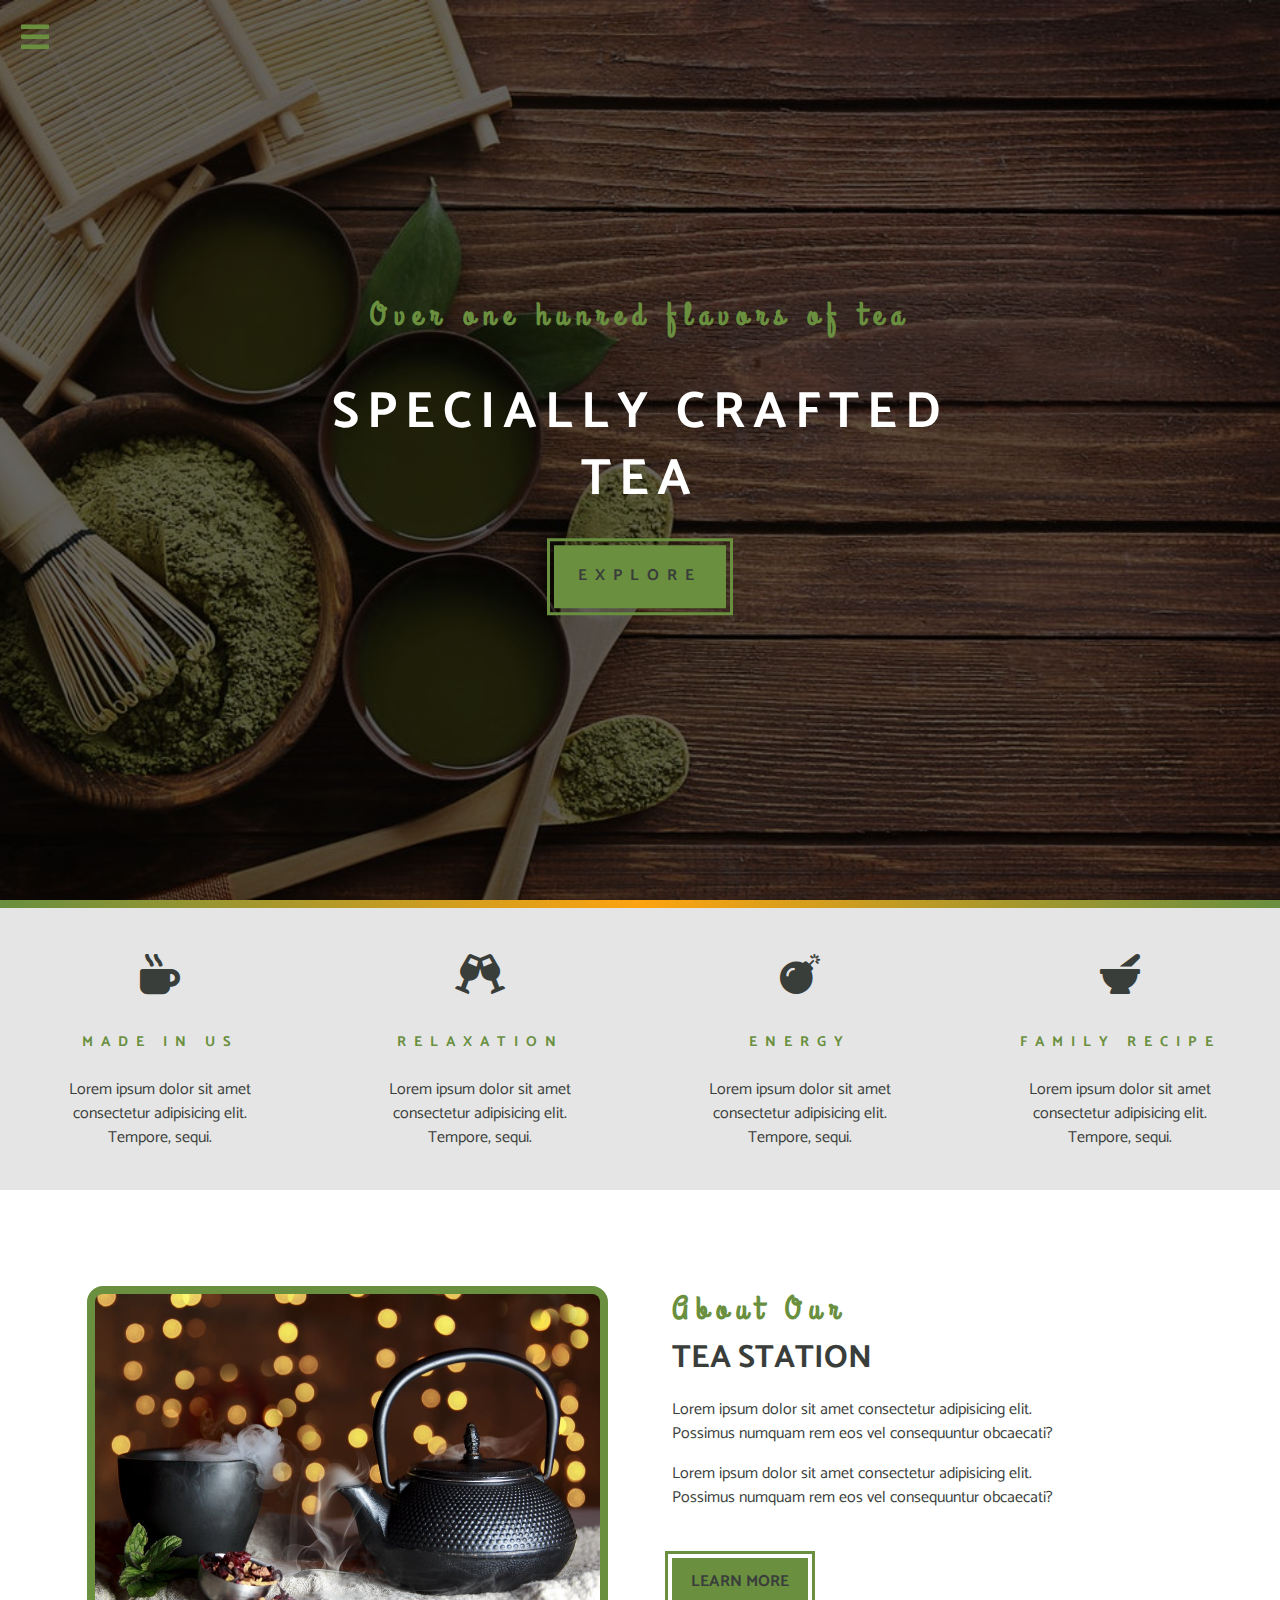
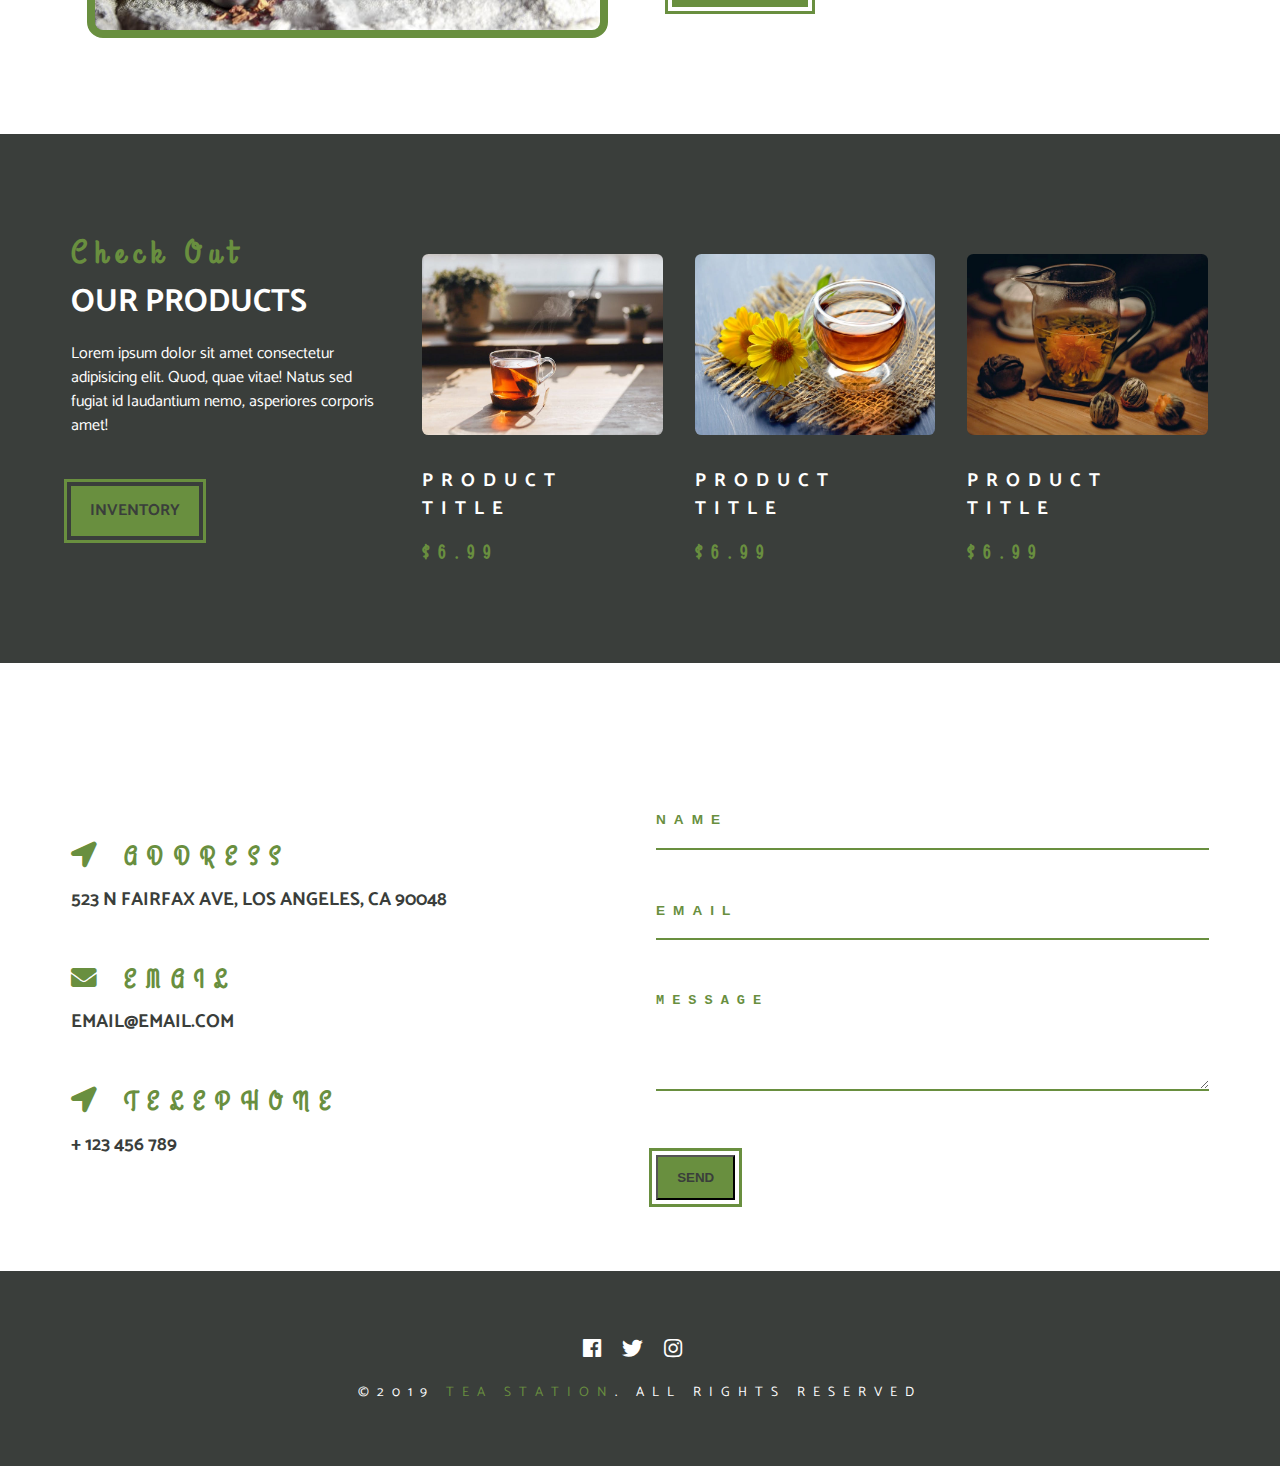
<file: index.html>
<!DOCTYPE html>
<html lang="en">

<head>
  <meta charset="UTF-8" />
  <meta name="viewport" content="width=device-width, initial-scale=1.0" />
  <meta http-equiv="X-UA-Compatible" content="ie=edge" />
  <title>Tea Station || Home</title>
  <!-- font-awesome -->
  <link rel="stylesheet" href="./fontawesome-free-5.7.2-web/css/all.css" />
  <!-- custom css -->
  <link rel="stylesheet" href="./css/styles.css" />
</head>

<body>
  <!-- nav button -->
  <span class="nav-btn" id="nav-btn">
    <i class="fas fa-bars"></i>
  </span>
  <!-- nav -->
  <nav class="navbar" id="navbar">
    <div class="navbar-header">
      <span class="nav-close" id="nav-close">
        <i class="fas fa-times"></i>
      </span>
    </div>
    <ul class="nav-items">
      <li><a href="index.html" class="nav-link">home</a></li>
      <li><a href="skills.html" class="nav-link">skills</a></li>
      <li><a href="about.html" class="nav-link">about</a></li>
      <li><a href="products.html" class="nav-link">products</a></li>
    </ul>
  </nav>
  <!-- header -->
  <header class="header">
    <div class="banner">
      <h3 class="banner-subtitle">Over one hunred flavors of tea</h3>
      <h1 class="banner-title">specially crafted tea</h1>
      <a href="skills.html" class="banner-btn">explore</a>
    </div>
  </header>
  <div class="content-divider"></div>
  <!-- skills section -->
  <section class="skills clearfix">
    <!-- single skill -->
    <article class="skill">
      <span class="skill-icon">
        <i class="fas fa-mug-hot"></i>
      </span>
      <h3 class="skill-title">made in us</h3>
      <!-- ten words -->
      <p class="skill-text">
        Lorem ipsum dolor sit amet consectetur adipisicing elit. Tempore,
        sequi.
      </p>
    </article>
    <!-- end of single skill -->
    <!-- single skill -->
    <article class="skill">
      <span class="skill-icon">
        <i class="fas fa-glass-cheers"></i>
      </span>
      <h3 class="skill-title">relaxation</h3>
      <!-- ten words -->
      <p class="skill-text">
        Lorem ipsum dolor sit amet consectetur adipisicing elit. Tempore,
        sequi.
      </p>
    </article>
    <!-- end of single skill -->
    <!-- single skill -->
    <article class="skill">
      <span class="skill-icon">
        <i class="fas fa-bomb"></i>
      </span>
      <h3 class="skill-title">energy</h3>
      <!-- ten words -->
      <p class="skill-text">
        Lorem ipsum dolor sit amet consectetur adipisicing elit. Tempore,
        sequi.
      </p>
    </article>
    <!-- end of single skill -->
    <!-- single skill -->
    <article class="skill">
      <span class="skill-icon">
        <i class="fas fa-mortar-pestle"></i>
      </span>
      <h3 class="skill-title">family recipe</h3>
      <!-- ten words -->
      <p class="skill-text">
        Lorem ipsum dolor sit amet consectetur adipisicing elit. Tempore,
        sequi.
      </p>
    </article>
    <!-- end of single skill -->
  </section>
  <!--end of skills section -->
  <!-- about -->
  <section class="about">
    <div class="section-center clearfix">
      <article class="about-img">
        <div class="about-picture-container">
          <img src="./images/about-bcg.jpeg" alt="tea kettle" class="about-picture" />
        </div>
      </article>
      <article class="about-info">
        <!-- section title -->
        <div>
          <h3 class="section-subtitle">about our</h3>
          <h2 class="section-title">tea station</h2>
        </div>
        <!-- section title -->
        <p class="about-text">
          Lorem ipsum dolor sit amet consectetur adipisicing elit. Possimus
          numquam rem eos vel consequuntur obcaecati?
        </p>
        <p class="about-text">
          Lorem ipsum dolor sit amet consectetur adipisicing elit. Possimus
          numquam rem eos vel consequuntur obcaecati?
        </p>
        <a href="about.html" class="main-btn ">learn more</a>
      </article>
    </div>
  </section>
  <!-- end of about -->
  <!-- products -->
  <section class="products">
    <div class="section-center clearfix">
      <!-- products info  -->
      <article class="products-info ">
        <!-- title -->
        <div>
          <h3 class="section-subtitle">check out</h3>
          <h2 class="section-title text-white">our products</h2>
        </div>
        <!-- end of title -->
        <p class="product-text">
          Lorem ipsum dolor sit amet consectetur adipisicing elit. Quod, quae
          vitae! Natus sed fugiat id laudantium nemo, asperiores corporis
          amet!
        </p>
        <a href="products.html" class="main-btn ">inventory</a>
      </article>
      <!-- end of products info -->
      <!-- products inventory -->
      <article class="products-inventory  clearfix">
        <!-- single product -->
        <div class="product">
          <img src="./images/product-1.jpeg" alt="single product" class="product-img" />
          <h3 class="product-title">product title</h3>
          <h3 class="product-price">$6.99</h3>
        </div>
        <!--end of single product -->
        <!-- single product -->
        <div class="product">
          <img src="./images/product-2.jpeg" alt="single product" class="product-img" />
          <h3 class="product-title">product title</h3>
          <h3 class="product-price">$6.99</h3>
        </div>
        <!--end of single product -->
        <!-- single product -->
        <div class="product">
          <img src="./images/product-3.jpeg" alt="single product" class="product-img" />
          <h3 class="product-title">product title</h3>
          <h3 class="product-price">$6.99</h3>
        </div>
        <!--end of single product -->
      </article>
      <!--end of  products inventory -->
    </div>
  </section>
  <!-- end of  products -->
  <!-- contact -->
  <section class="contact">
    <div class="section-center clearfix">
      <!-- contact info -->
      <article class="contact-info">
        <!-- contact item -->
        <div class="contact-item">
          <!-- contact text -->
          <h3 class="contact-title">
            <span class="contact-icon">
              <i class="fas fa-location-arrow"></i> </span>address
          </h3>
          <h3 class="contact-text">
            523 N Fairfax Ave, Los Angeles, CA 90048
          </h3>
        </div>
        <!-- end of contact item -->
        <!-- contact item -->
        <div class="contact-item">
          <!-- contact text -->
          <h3 class="contact-title">
            <span class="contact-icon"> <i class="fas fa-envelope"></i> </span>email
          </h3>
          <h3 class="contact-text">
            email@email.com
          </h3>
        </div>
        <!-- end of contact item -->
        <!-- contact item -->
        <div class="contact-item">
          <!-- contact text -->
          <h3 class="contact-title">
            <span class="contact-icon">
              <i class="fas fa-location-arrow"></i> </span>telephone
          </h3>
          <h3 class="contact-text">
            + 123 456 789
          </h3>
        </div>
        <!-- end of contact item -->
      </article>
      <article class="contact-form">
        <form action="https://formspree.io/learncodetutorial@gmail.com" method="POST" class="form-group">
          <input type="text" name="name" placeholder="name" class="form-control" />
          <input type="email" name="email" placeholder="email" class="form-control" />
          <textarea name="message" placeholder="message" class="form-control" rows="5"></textarea>
          <button class="main-btn">send</button>
        </form>
      </article>
      <!-- end of contact info -->
    </div>
  </section>
  <!-- end o fcontact -->
  <footer class="footer">
    <div class="section-center">
      <div class="social-icons">
        <!-- social icon -->
        <a href="#" class="social-icon">
          <i class="fab fa-facebook "></i>
        </a>
        <!-- end of social icon -->
        <!-- social icon -->
        <a href="#" class="social-icon">
          <i class="fab fa-twitter "></i>
        </a>
        <!-- end of social icon -->
        <!-- social icon -->
        <a href="#" class="social-icon">
          <i class="fab fa-instagram "></i>
        </a>
        <!-- end of social icon -->
      </div>
      <p class="footer-text">
        &copy;2019 <span class="text-primary">tea station</span>. all rights
        reserved
      </p>
    </div>
  </footer>
  <script src="app.js"></script>
</body>

</html>
</file>
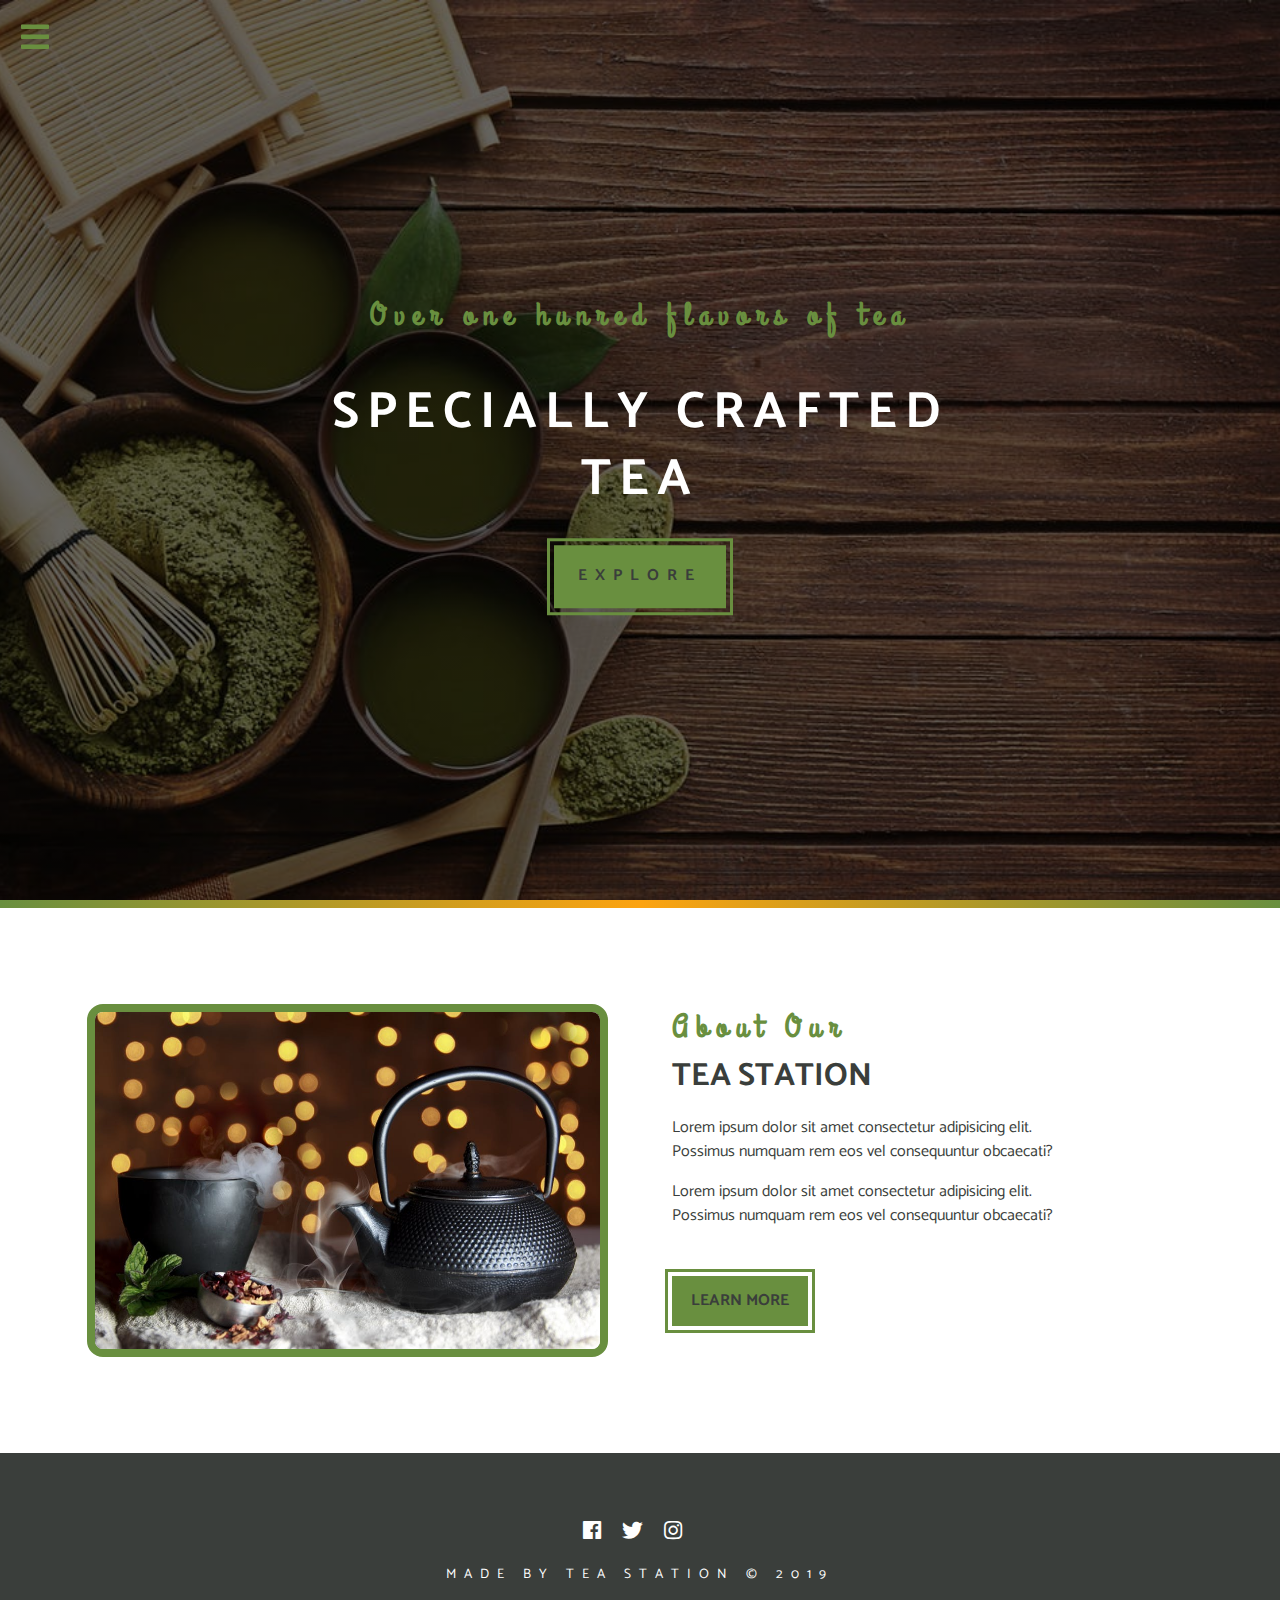
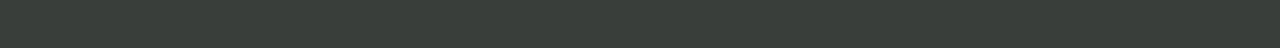
<file: about.html>
<!DOCTYPE html>
<html lang="en">

<head>
  <meta charset="UTF-8" />
  <meta name="viewport" content="width=device-width, initial-scale=1.0" />
  <meta http-equiv="X-UA-Compatible" content="ie=edge" />
  <title>Tea Station || About</title>
  <!-- font-awesome -->
  <link rel="stylesheet" href="./fontawesome-free-5.7.2-web/css/all.css" />
  <!-- custom css -->
  <link rel="stylesheet" href="./css/styles.css" />
</head>

<body>
  <!-- nav button -->
  <span class="nav-btn" id="nav-btn">
    <i class="fas fa-bars"></i>
  </span>
  <!-- nav -->
  <nav class="navbar" id="navbar">
    <div class="navbar-header">
      <span class="nav-close" id="nav-close">
        <i class="fas fa-times"></i>
      </span>
    </div>
    <ul class="nav-items">
      <li><a href="index.html" class="nav-link">home</a></li>
      <li><a href="skills.html" class="nav-link">skills</a></li>
      <li><a href="about.html" class="nav-link">about</a></li>
      <li><a href="products.html" class="nav-link">products</a></li>
    </ul>
  </nav>
  <!-- header -->
  <header class="header">
    <div class="banner">
      <h3 class="banner-subtitle">Over one hunred flavors of tea</h3>
      <h1 class="banner-title">specially crafted tea</h1>
      <a href="skills.html" class="banner-btn">explore</a>
    </div>
  </header>
  <div class="content-divider"></div>
  <!-- skills section -->
  <!-- about -->
  <section class="about">
    <div class="section-center clearfix">
      <article class="about-img">
        <div class="about-picture-container">
          <img src="./images/about-bcg.jpeg" alt="tea kettle" class="about-picture" />
        </div>
      </article>
      <article class="about-info">
        <!-- section title -->
        <div>
          <h3 class="section-subtitle">about our</h3>
          <h2 class="section-title">tea station</h2>
        </div>
        <!-- section title -->
        <p class="about-text">
          Lorem ipsum dolor sit amet consectetur adipisicing elit. Possimus
          numquam rem eos vel consequuntur obcaecati?
        </p>
        <p class="about-text">
          Lorem ipsum dolor sit amet consectetur adipisicing elit. Possimus
          numquam rem eos vel consequuntur obcaecati?
        </p>
        <a href="about.html" class="main-btn ">learn more</a>
      </article>
    </div>
  </section>
  <!-- end of about -->

  <footer class="footer">
    <div class="section-center">
      <div class="social-icons">
        <!-- social icon -->
        <a href="#" class="social-icon">
          <i class="fab fa-facebook "></i>
        </a>
        <!-- end of social icon -->
        <!-- social icon -->
        <a href="#" class="social-icon">
          <i class="fab fa-twitter "></i>
        </a>
        <!-- end of social icon -->
        <!-- social icon -->
        <a href="#" class="social-icon">
          <i class="fab fa-instagram "></i>
        </a>
        <!-- end of social icon -->
      </div>
      <p class="footer-text">
        made by tea station &copy; 2019
      </p>
    </div>
  </footer>
  <script src="app.js"></script>
</body>

</html>
</file>
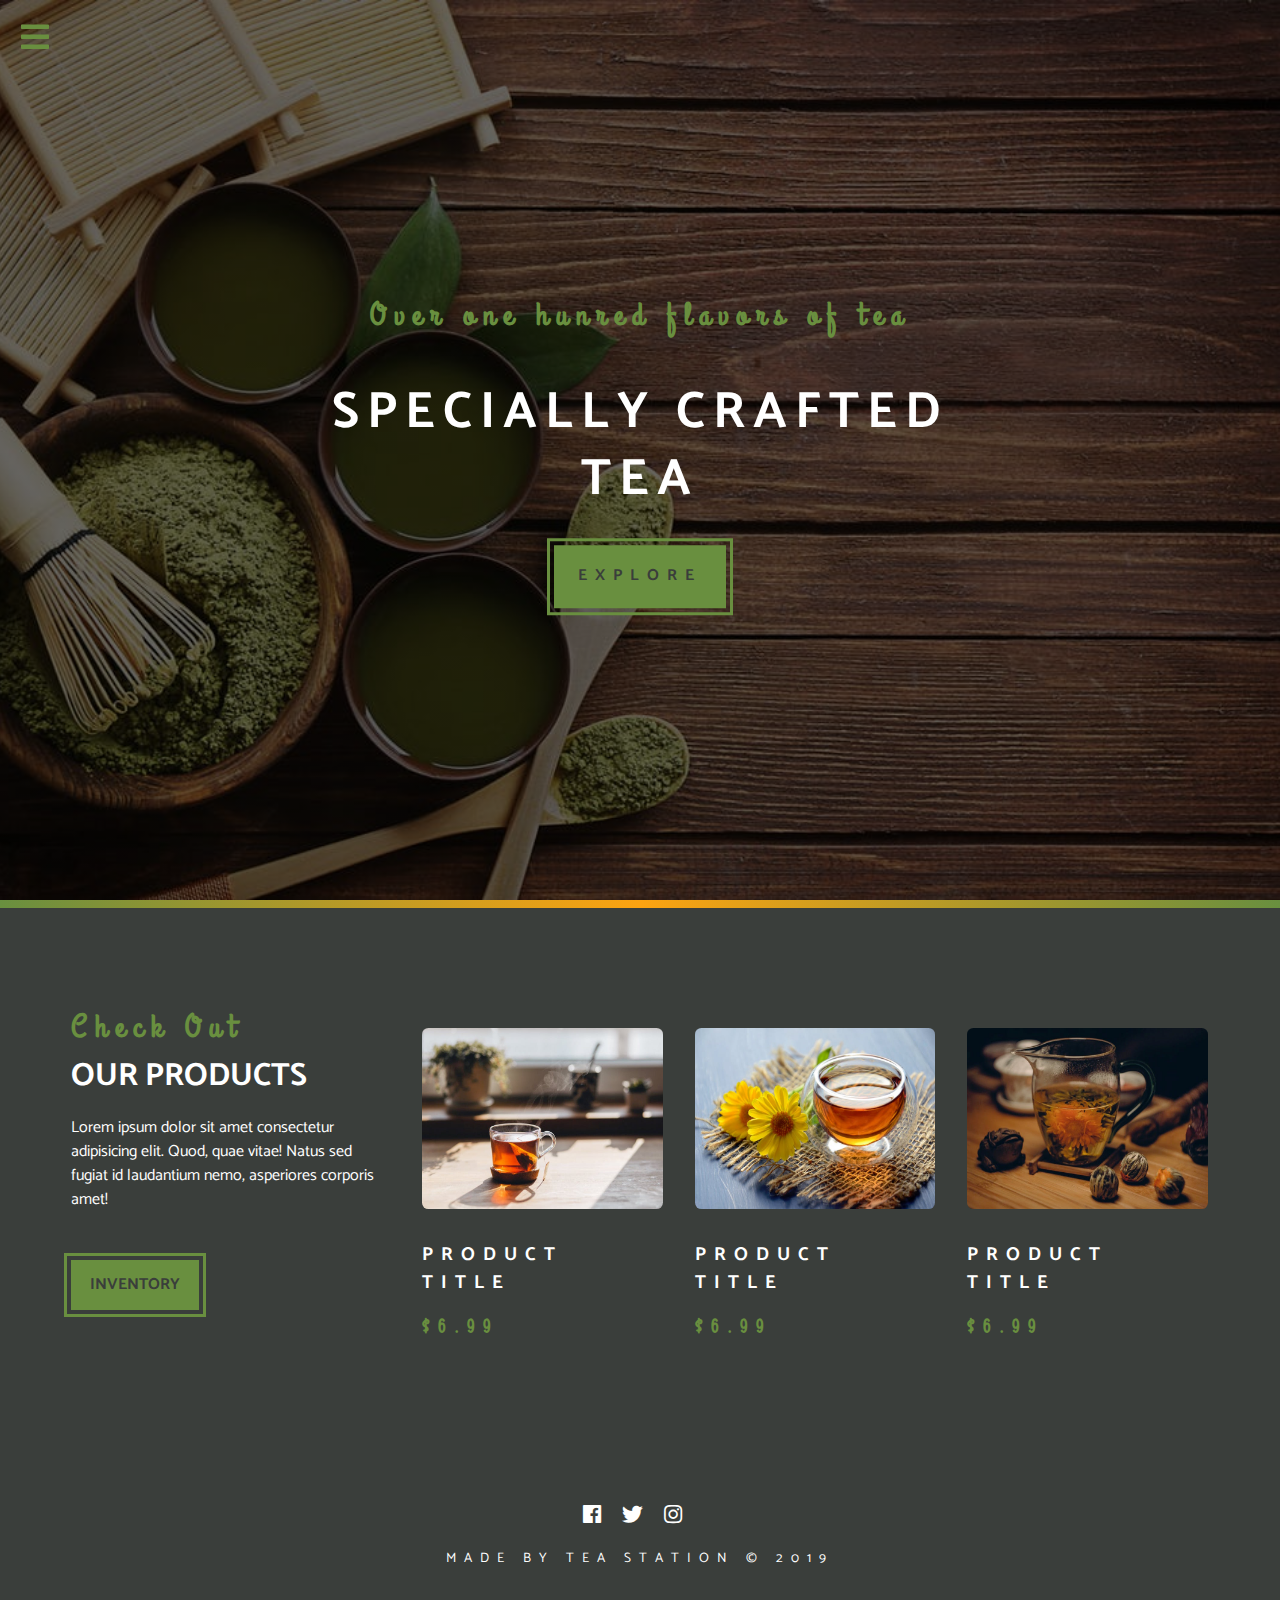
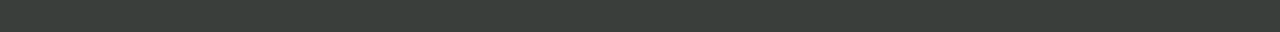
<file: products.html>
<!DOCTYPE html>
<html lang="en">

<head>
  <meta charset="UTF-8" />
  <meta name="viewport" content="width=device-width, initial-scale=1.0" />
  <meta http-equiv="X-UA-Compatible" content="ie=edge" />
  <title>Tea Station || Products</title>
  <!-- font-awesome -->
  <link rel="stylesheet" href="./fontawesome-free-5.7.2-web/css/all.css" />
  <!-- custom css -->
  <link rel="stylesheet" href="./css/styles.css" />
</head>

<body>
  <!-- nav button -->
  <span class="nav-btn" id="nav-btn">
    <i class="fas fa-bars"></i>
  </span>
  <!-- nav -->
  <nav class="navbar" id="navbar">
    <div class="navbar-header">
      <span class="nav-close" id="nav-close">
        <i class="fas fa-times"></i>
      </span>
    </div>
    <ul class="nav-items">
      <li><a href="index.html" class="nav-link">home</a></li>
      <li><a href="skills.html" class="nav-link">skills</a></li>
      <li><a href="about.html" class="nav-link">about</a></li>
      <li><a href="products.html" class="nav-link">products</a></li>
    </ul>
  </nav>
  <!-- header -->
  <header class="header">
    <div class="banner">
      <h3 class="banner-subtitle">Over one hunred flavors of tea</h3>
      <h1 class="banner-title">specially crafted tea</h1>
      <a href="skills.html" class="banner-btn">explore</a>
    </div>
  </header>
  <div class="content-divider"></div>
  <!-- products -->
  <section class="products">
    <div class="section-center clearfix">
      <!-- products info  -->
      <article class="products-info ">
        <!-- title -->
        <div>
          <h3 class="section-subtitle">check out</h3>
          <h2 class="section-title text-white">our products</h2>
        </div>
        <!-- end of title -->
        <p class="product-text">
          Lorem ipsum dolor sit amet consectetur adipisicing elit. Quod, quae
          vitae! Natus sed fugiat id laudantium nemo, asperiores corporis
          amet!
        </p>
        <a href="products.html" class="main-btn ">inventory</a>
      </article>
      <!-- end of products info -->
      <!-- products inventory -->
      <article class="products-inventory  clearfix">
        <!-- single product -->
        <div class="product">
          <img src="./images/product-1.jpeg" alt="single product" class="product-img" />
          <h3 class="product-title">product title</h3>
          <h3 class="product-price">$6.99</h3>
        </div>
        <!--end of single product -->
        <!-- single product -->
        <div class="product">
          <img src="./images/product-2.jpeg" alt="single product" class="product-img" />
          <h3 class="product-title">product title</h3>
          <h3 class="product-price">$6.99</h3>
        </div>
        <!--end of single product -->
        <!-- single product -->
        <div class="product">
          <img src="./images/product-3.jpeg" alt="single product" class="product-img" />
          <h3 class="product-title">product title</h3>
          <h3 class="product-price">$6.99</h3>
        </div>
        <!--end of single product -->
      </article>
      <!--end of  products inventory -->
    </div>
  </section>
  <!-- end of  products -->

  <footer class="footer">
    <div class="section-center">
      <div class="social-icons">
        <!-- social icon -->
        <a href="#" class="social-icon">
          <i class="fab fa-facebook "></i>
        </a>
        <!-- end of social icon -->
        <!-- social icon -->
        <a href="#" class="social-icon">
          <i class="fab fa-twitter "></i>
        </a>
        <!-- end of social icon -->
        <!-- social icon -->
        <a href="#" class="social-icon">
          <i class="fab fa-instagram "></i>
        </a>
        <!-- end of social icon -->
      </div>
      <p class="footer-text">
        made by tea station &copy; 2019
      </p>
    </div>
  </footer>
  <script src="app.js"></script>
</body>

</html>
</file>
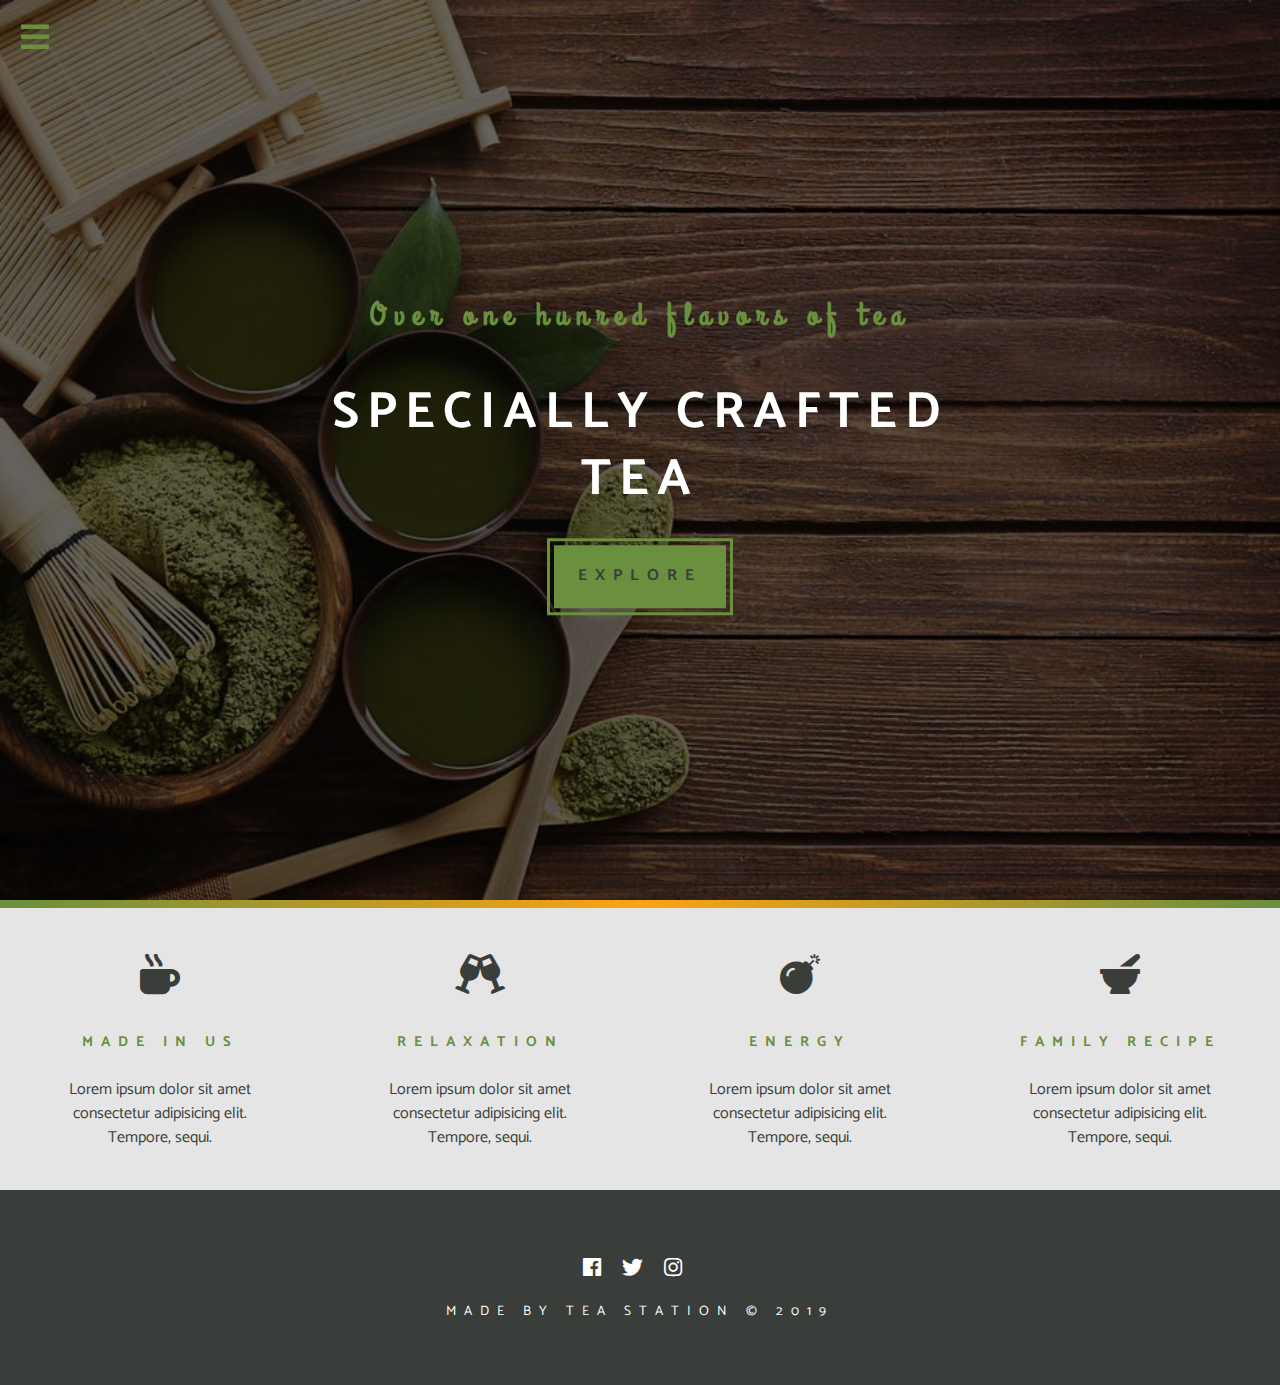
<file: skills.html>
<!DOCTYPE html>
<html lang="en">
  <head>
    <meta charset="UTF-8" />
    <meta name="viewport" content="width=device-width, initial-scale=1.0" />
    <meta http-equiv="X-UA-Compatible" content="ie=edge" />
    <title>Tea Station</title>
    <!-- font-awesome -->
    <link rel="stylesheet" href="./fontawesome-free-5.7.2-web/css/all.css" />
    <!-- custom css -->
    <link rel="stylesheet" href="./css/styles.css" />
  </head>

  <body>
    <!-- nav button -->
    <span class="nav-btn" id="nav-btn">
      <i class="fas fa-bars"></i>
    </span>
    <!-- nav -->
    <nav class="navbar" id="navbar">
      <div class="navbar-header">
        <span class="nav-close" id="nav-close">
          <i class="fas fa-times"></i>
        </span>
      </div>
      <ul class="nav-items">
        <li><a href="index.html" class="nav-link">home</a></li>
        <li><a href="skills.html" class="nav-link">skills</a></li>
        <li><a href="about.html" class="nav-link">about</a></li>
        <li><a href="products.html" class="nav-link">products</a></li>
      </ul>
    </nav>
    <!-- header -->
    <header class="header">
      <div class="banner">
        <h3 class="banner-subtitle">Over one hunred flavors of tea</h3>
        <h1 class="banner-title">specially crafted tea</h1>
        <a href="skills.html" class="banner-btn">explore</a>
      </div>
    </header>
    <div class="content-divider"></div>
    <!-- skills section -->
    <section class="skills clearfix">
      <!-- single skill -->
      <article class="skill">
        <span class="skill-icon">
          <i class="fas fa-mug-hot"></i>
        </span>
        <h3 class="skill-title">made in us</h3>
        <!-- ten words -->
        <p class="skill-text">
          Lorem ipsum dolor sit amet consectetur adipisicing elit. Tempore,
          sequi.
        </p>
      </article>
      <!-- end of single skill -->
      <!-- single skill -->
      <article class="skill">
        <span class="skill-icon">
          <i class="fas fa-glass-cheers"></i>
        </span>
        <h3 class="skill-title">relaxation</h3>
        <!-- ten words -->
        <p class="skill-text">
          Lorem ipsum dolor sit amet consectetur adipisicing elit. Tempore,
          sequi.
        </p>
      </article>
      <!-- end of single skill -->
      <!-- single skill -->
      <article class="skill">
        <span class="skill-icon">
          <i class="fas fa-bomb"></i>
        </span>
        <h3 class="skill-title">energy</h3>
        <!-- ten words -->
        <p class="skill-text">
          Lorem ipsum dolor sit amet consectetur adipisicing elit. Tempore,
          sequi.
        </p>
      </article>
      <!-- end of single skill -->
      <!-- single skill -->
      <article class="skill">
        <span class="skill-icon">
          <i class="fas fa-mortar-pestle"></i>
        </span>
        <h3 class="skill-title">family recipe</h3>
        <!-- ten words -->
        <p class="skill-text">
          Lorem ipsum dolor sit amet consectetur adipisicing elit. Tempore,
          sequi.
        </p>
      </article>
      <!-- end of single skill -->
    </section>
    <!--end of skills section -->

    <footer class="footer">
      <div class="section-center">
        <div class="social-icons">
          <!-- social icon -->
          <a href="#" class="social-icon">
            <i class="fab fa-facebook "></i>
          </a>
          <!-- end of social icon -->
          <!-- social icon -->
          <a href="#" class="social-icon">
            <i class="fab fa-twitter "></i>
          </a>
          <!-- end of social icon -->
          <!-- social icon -->
          <a href="#" class="social-icon">
            <i class="fab fa-instagram "></i>
          </a>
          <!-- end of social icon -->
        </div>
        <p class="footer-text">
          made by tea station &copy; 2019
        </p>
      </div>
    </footer>
    <script src="app.js"></script>
  </body>
</html>
</file>
<file: fontawesome-free-5.7.2-web/css/all.css>
.fa,
.fas,
.far,
.fal,
.fab {
  -moz-osx-font-smoothing: grayscale;
  -webkit-font-smoothing: antialiased;
  display: inline-block;
  font-style: normal;
  font-variant: normal;
  text-rendering: auto;
  line-height: 1; }

.fa-lg {
  font-size: 1.33333em;
  line-height: 0.75em;
  vertical-align: -.0667em; }

.fa-xs {
  font-size: .75em; }

.fa-sm {
  font-size: .875em; }

.fa-1x {
  font-size: 1em; }

.fa-2x {
  font-size: 2em; }

.fa-3x {
  font-size: 3em; }

.fa-4x {
  font-size: 4em; }

.fa-5x {
  font-size: 5em; }

.fa-6x {
  font-size: 6em; }

.fa-7x {
  font-size: 7em; }

.fa-8x {
  font-size: 8em; }

.fa-9x {
  font-size: 9em; }

.fa-10x {
  font-size: 10em; }

.fa-fw {
  text-align: center;
  width: 1.25em; }

.fa-ul {
  list-style-type: none;
  margin-left: 2.5em;
  padding-left: 0; }
  .fa-ul > li {
    position: relative; }

.fa-li {
  left: -2em;
  position: absolute;
  text-align: center;
  width: 2em;
  line-height: inherit; }

.fa-border {
  border: solid 0.08em #eee;
  border-radius: .1em;
  padding: .2em .25em .15em; }

.fa-pull-left {
  float: left; }

.fa-pull-right {
  float: right; }

.fa.fa-pull-left,
.fas.fa-pull-left,
.far.fa-pull-left,
.fal.fa-pull-left,
.fab.fa-pull-left {
  margin-right: .3em; }

.fa.fa-pull-right,
.fas.fa-pull-right,
.far.fa-pull-right,
.fal.fa-pull-right,
.fab.fa-pull-right {
  margin-left: .3em; }

.fa-spin {
  -webkit-animation: fa-spin 2s infinite linear;
          animation: fa-spin 2s infinite linear; }

.fa-pulse {
  -webkit-animation: fa-spin 1s infinite steps(8);
          animation: fa-spin 1s infinite steps(8); }

@-webkit-keyframes fa-spin {
  0% {
    -webkit-transform: rotate(0deg);
            transform: rotate(0deg); }
  100% {
    -webkit-transform: rotate(360deg);
            transform: rotate(360deg); } }

@keyframes fa-spin {
  0% {
    -webkit-transform: rotate(0deg);
            transform: rotate(0deg); }
  100% {
    -webkit-transform: rotate(360deg);
            transform: rotate(360deg); } }

.fa-rotate-90 {
  -ms-filter: "progid:DXImageTransform.Microsoft.BasicImage(rotation=1)";
  -webkit-transform: rotate(90deg);
          transform: rotate(90deg); }

.fa-rotate-180 {
  -ms-filter: "progid:DXImageTransform.Microsoft.BasicImage(rotation=2)";
  -webkit-transform: rotate(180deg);
          transform: rotate(180deg); }

.fa-rotate-270 {
  -ms-filter: "progid:DXImageTransform.Microsoft.BasicImage(rotation=3)";
  -webkit-transform: rotate(270deg);
          transform: rotate(270deg); }

.fa-flip-horizontal {
  -ms-filter: "progid:DXImageTransform.Microsoft.BasicImage(rotation=0, mirror=1)";
  -webkit-transform: scale(-1, 1);
          transform: scale(-1, 1); }

.fa-flip-vertical {
  -ms-filter: "progid:DXImageTransform.Microsoft.BasicImage(rotation=2, mirror=1)";
  -webkit-transform: scale(1, -1);
          transform: scale(1, -1); }

.fa-flip-both, .fa-flip-horizontal.fa-flip-vertical {
  -ms-filter: "progid:DXImageTransform.Microsoft.BasicImage(rotation=2, mirror=1)";
  -webkit-transform: scale(-1, -1);
          transform: scale(-1, -1); }

:root .fa-rotate-90,
:root .fa-rotate-180,
:root .fa-rotate-270,
:root .fa-flip-horizontal,
:root .fa-flip-vertical,
:root .fa-flip-both {
  -webkit-filter: none;
          filter: none; }

.fa-stack {
  display: inline-block;
  height: 2em;
  line-height: 2em;
  position: relative;
  vertical-align: middle;
  width: 2.5em; }

.fa-stack-1x,
.fa-stack-2x {
  left: 0;
  position: absolute;
  text-align: center;
  width: 100%; }

.fa-stack-1x {
  line-height: inherit; }

.fa-stack-2x {
  font-size: 2em; }

.fa-inverse {
  color: #fff; }

/* Font Awesome uses the Unicode Private Use Area (PUA) to ensure screen
readers do not read off random characters that represent icons */
.fa-500px:before {
  content: "\f26e"; }

.fa-accessible-icon:before {
  content: "\f368"; }

.fa-accusoft:before {
  content: "\f369"; }

.fa-acquisitions-incorporated:before {
  content: "\f6af"; }

.fa-ad:before {
  content: "\f641"; }

.fa-address-book:before {
  content: "\f2b9"; }

.fa-address-card:before {
  content: "\f2bb"; }

.fa-adjust:before {
  content: "\f042"; }

.fa-adn:before {
  content: "\f170"; }

.fa-adobe:before {
  content: "\f778"; }

.fa-adversal:before {
  content: "\f36a"; }

.fa-affiliatetheme:before {
  content: "\f36b"; }

.fa-air-freshener:before {
  content: "\f5d0"; }

.fa-algolia:before {
  content: "\f36c"; }

.fa-align-center:before {
  content: "\f037"; }

.fa-align-justify:before {
  content: "\f039"; }

.fa-align-left:before {
  content: "\f036"; }

.fa-align-right:before {
  content: "\f038"; }

.fa-alipay:before {
  content: "\f642"; }

.fa-allergies:before {
  content: "\f461"; }

.fa-amazon:before {
  content: "\f270"; }

.fa-amazon-pay:before {
  content: "\f42c"; }

.fa-ambulance:before {
  content: "\f0f9"; }

.fa-american-sign-language-interpreting:before {
  content: "\f2a3"; }

.fa-amilia:before {
  content: "\f36d"; }

.fa-anchor:before {
  content: "\f13d"; }

.fa-android:before {
  content: "\f17b"; }

.fa-angellist:before {
  content: "\f209"; }

.fa-angle-double-down:before {
  content: "\f103"; }

.fa-angle-double-left:before {
  content: "\f100"; }

.fa-angle-double-right:before {
  content: "\f101"; }

.fa-angle-double-up:before {
  content: "\f102"; }

.fa-angle-down:before {
  content: "\f107"; }

.fa-angle-left:before {
  content: "\f104"; }

.fa-angle-right:before {
  content: "\f105"; }

.fa-angle-up:before {
  content: "\f106"; }

.fa-angry:before {
  content: "\f556"; }

.fa-angrycreative:before {
  content: "\f36e"; }

.fa-angular:before {
  content: "\f420"; }

.fa-ankh:before {
  content: "\f644"; }

.fa-app-store:before {
  content: "\f36f"; }

.fa-app-store-ios:before {
  content: "\f370"; }

.fa-apper:before {
  content: "\f371"; }

.fa-apple:before {
  content: "\f179"; }

.fa-apple-alt:before {
  content: "\f5d1"; }

.fa-apple-pay:before {
  content: "\f415"; }

.fa-archive:before {
  content: "\f187"; }

.fa-archway:before {
  content: "\f557"; }

.fa-arrow-alt-circle-down:before {
  content: "\f358"; }

.fa-arrow-alt-circle-left:before {
  content: "\f359"; }

.fa-arrow-alt-circle-right:before {
  content: "\f35a"; }

.fa-arrow-alt-circle-up:before {
  content: "\f35b"; }

.fa-arrow-circle-down:before {
  content: "\f0ab"; }

.fa-arrow-circle-left:before {
  content: "\f0a8"; }

.fa-arrow-circle-right:before {
  content: "\f0a9"; }

.fa-arrow-circle-up:before {
  content: "\f0aa"; }

.fa-arrow-down:before {
  content: "\f063"; }

.fa-arrow-left:before {
  content: "\f060"; }

.fa-arrow-right:before {
  content: "\f061"; }

.fa-arrow-up:before {
  content: "\f062"; }

.fa-arrows-alt:before {
  content: "\f0b2"; }

.fa-arrows-alt-h:before {
  content: "\f337"; }

.fa-arrows-alt-v:before {
  content: "\f338"; }

.fa-artstation:before {
  content: "\f77a"; }

.fa-assistive-listening-systems:before {
  content: "\f2a2"; }

.fa-asterisk:before {
  content: "\f069"; }

.fa-asymmetrik:before {
  content: "\f372"; }

.fa-at:before {
  content: "\f1fa"; }

.fa-atlas:before {
  content: "\f558"; }

.fa-atlassian:before {
  content: "\f77b"; }

.fa-atom:before {
  content: "\f5d2"; }

.fa-audible:before {
  content: "\f373"; }

.fa-audio-description:before {
  content: "\f29e"; }

.fa-autoprefixer:before {
  content: "\f41c"; }

.fa-avianex:before {
  content: "\f374"; }

.fa-aviato:before {
  content: "\f421"; }

.fa-award:before {
  content: "\f559"; }

.fa-aws:before {
  content: "\f375"; }

.fa-baby:before {
  content: "\f77c"; }

.fa-baby-carriage:before {
  content: "\f77d"; }

.fa-backspace:before {
  content: "\f55a"; }

.fa-backward:before {
  content: "\f04a"; }

.fa-bacon:before {
  content: "\f7e5"; }

.fa-balance-scale:before {
  content: "\f24e"; }

.fa-ban:before {
  content: "\f05e"; }

.fa-band-aid:before {
  content: "\f462"; }

.fa-bandcamp:before {
  content: "\f2d5"; }

.fa-barcode:before {
  content: "\f02a"; }

.fa-bars:before {
  content: "\f0c9"; }

.fa-baseball-ball:before {
  content: "\f433"; }

.fa-basketball-ball:before {
  content: "\f434"; }

.fa-bath:before {
  content: "\f2cd"; }

.fa-battery-empty:before {
  content: "\f244"; }

.fa-battery-full:before {
  content: "\f240"; }

.fa-battery-half:before {
  content: "\f242"; }

.fa-battery-quarter:before {
  content: "\f243"; }

.fa-battery-three-quarters:before {
  content: "\f241"; }

.fa-bed:before {
  content: "\f236"; }

.fa-beer:before {
  content: "\f0fc"; }

.fa-behance:before {
  content: "\f1b4"; }

.fa-behance-square:before {
  content: "\f1b5"; }

.fa-bell:before {
  content: "\f0f3"; }

.fa-bell-slash:before {
  content: "\f1f6"; }

.fa-bezier-curve:before {
  content: "\f55b"; }

.fa-bible:before {
  content: "\f647"; }

.fa-bicycle:before {
  content: "\f206"; }

.fa-bimobject:before {
  content: "\f378"; }

.fa-binoculars:before {
  content: "\f1e5"; }

.fa-biohazard:before {
  content: "\f780"; }

.fa-birthday-cake:before {
  content: "\f1fd"; }

.fa-bitbucket:before {
  content: "\f171"; }

.fa-bitcoin:before {
  content: "\f379"; }

.fa-bity:before {
  content: "\f37a"; }

.fa-black-tie:before {
  content: "\f27e"; }

.fa-blackberry:before {
  content: "\f37b"; }

.fa-blender:before {
  content: "\f517"; }

.fa-blender-phone:before {
  content: "\f6b6"; }

.fa-blind:before {
  content: "\f29d"; }

.fa-blog:before {
  content: "\f781"; }

.fa-blogger:before {
  content: "\f37c"; }

.fa-blogger-b:before {
  content: "\f37d"; }

.fa-bluetooth:before {
  content: "\f293"; }

.fa-bluetooth-b:before {
  content: "\f294"; }

.fa-bold:before {
  content: "\f032"; }

.fa-bolt:before {
  content: "\f0e7"; }

.fa-bomb:before {
  content: "\f1e2"; }

.fa-bone:before {
  content: "\f5d7"; }

.fa-bong:before {
  content: "\f55c"; }

.fa-book:before {
  content: "\f02d"; }

.fa-book-dead:before {
  content: "\f6b7"; }

.fa-book-medical:before {
  content: "\f7e6"; }

.fa-book-open:before {
  content: "\f518"; }

.fa-book-reader:before {
  content: "\f5da"; }

.fa-bookmark:before {
  content: "\f02e"; }

.fa-bowling-ball:before {
  content: "\f436"; }

.fa-box:before {
  content: "\f466"; }

.fa-box-open:before {
  content: "\f49e"; }

.fa-boxes:before {
  content: "\f468"; }

.fa-braille:before {
  content: "\f2a1"; }

.fa-brain:before {
  content: "\f5dc"; }

.fa-bread-slice:before {
  content: "\f7ec"; }

.fa-briefcase:before {
  content: "\f0b1"; }

.fa-briefcase-medical:before {
  content: "\f469"; }

.fa-broadcast-tower:before {
  content: "\f519"; }

.fa-broom:before {
  content: "\f51a"; }

.fa-brush:before {
  content: "\f55d"; }

.fa-btc:before {
  content: "\f15a"; }

.fa-bug:before {
  content: "\f188"; }

.fa-building:before {
  content: "\f1ad"; }

.fa-bullhorn:before {
  content: "\f0a1"; }

.fa-bullseye:before {
  content: "\f140"; }

.fa-burn:before {
  content: "\f46a"; }

.fa-buromobelexperte:before {
  content: "\f37f"; }

.fa-bus:before {
  content: "\f207"; }

.fa-bus-alt:before {
  content: "\f55e"; }

.fa-business-time:before {
  content: "\f64a"; }

.fa-buysellads:before {
  content: "\f20d"; }

.fa-calculator:before {
  content: "\f1ec"; }

.fa-calendar:before {
  content: "\f133"; }

.fa-calendar-alt:before {
  content: "\f073"; }

.fa-calendar-check:before {
  content: "\f274"; }

.fa-calendar-day:before {
  content: "\f783"; }

.fa-calendar-minus:before {
  content: "\f272"; }

.fa-calendar-plus:before {
  content: "\f271"; }

.fa-calendar-times:before {
  content: "\f273"; }

.fa-calendar-week:before {
  content: "\f784"; }

.fa-camera:before {
  content: "\f030"; }

.fa-camera-retro:before {
  content: "\f083"; }

.fa-campground:before {
  content: "\f6bb"; }

.fa-canadian-maple-leaf:before {
  content: "\f785"; }

.fa-candy-cane:before {
  content: "\f786"; }

.fa-cannabis:before {
  content: "\f55f"; }

.fa-capsules:before {
  content: "\f46b"; }

.fa-car:before {
  content: "\f1b9"; }

.fa-car-alt:before {
  content: "\f5de"; }

.fa-car-battery:before {
  content: "\f5df"; }

.fa-car-crash:before {
  content: "\f5e1"; }

.fa-car-side:before {
  content: "\f5e4"; }

.fa-caret-down:before {
  content: "\f0d7"; }

.fa-caret-left:before {
  content: "\f0d9"; }

.fa-caret-right:before {
  content: "\f0da"; }

.fa-caret-square-down:before {
  content: "\f150"; }

.fa-caret-square-left:before {
  content: "\f191"; }

.fa-caret-square-right:before {
  content: "\f152"; }

.fa-caret-square-up:before {
  content: "\f151"; }

.fa-caret-up:before {
  content: "\f0d8"; }

.fa-carrot:before {
  content: "\f787"; }

.fa-cart-arrow-down:before {
  content: "\f218"; }

.fa-cart-plus:before {
  content: "\f217"; }

.fa-cash-register:before {
  content: "\f788"; }

.fa-cat:before {
  content: "\f6be"; }

.fa-cc-amazon-pay:before {
  content: "\f42d"; }

.fa-cc-amex:before {
  content: "\f1f3"; }

.fa-cc-apple-pay:before {
  content: "\f416"; }

.fa-cc-diners-club:before {
  content: "\f24c"; }

.fa-cc-discover:before {
  content: "\f1f2"; }

.fa-cc-jcb:before {
  content: "\f24b"; }

.fa-cc-mastercard:before {
  content: "\f1f1"; }

.fa-cc-paypal:before {
  content: "\f1f4"; }

.fa-cc-stripe:before {
  content: "\f1f5"; }

.fa-cc-visa:before {
  content: "\f1f0"; }

.fa-centercode:before {
  content: "\f380"; }

.fa-centos:before {
  content: "\f789"; }

.fa-certificate:before {
  content: "\f0a3"; }

.fa-chair:before {
  content: "\f6c0"; }

.fa-chalkboard:before {
  content: "\f51b"; }

.fa-chalkboard-teacher:before {
  content: "\f51c"; }

.fa-charging-station:before {
  content: "\f5e7"; }

.fa-chart-area:before {
  content: "\f1fe"; }

.fa-chart-bar:before {
  content: "\f080"; }

.fa-chart-line:before {
  content: "\f201"; }

.fa-chart-pie:before {
  content: "\f200"; }

.fa-check:before {
  content: "\f00c"; }

.fa-check-circle:before {
  content: "\f058"; }

.fa-check-double:before {
  content: "\f560"; }

.fa-check-square:before {
  content: "\f14a"; }

.fa-cheese:before {
  content: "\f7ef"; }

.fa-chess:before {
  content: "\f439"; }

.fa-chess-bishop:before {
  content: "\f43a"; }

.fa-chess-board:before {
  content: "\f43c"; }

.fa-chess-king:before {
  content: "\f43f"; }

.fa-chess-knight:before {
  content: "\f441"; }

.fa-chess-pawn:before {
  content: "\f443"; }

.fa-chess-queen:before {
  content: "\f445"; }

.fa-chess-rook:before {
  content: "\f447"; }

.fa-chevron-circle-down:before {
  content: "\f13a"; }

.fa-chevron-circle-left:before {
  content: "\f137"; }

.fa-chevron-circle-right:before {
  content: "\f138"; }

.fa-chevron-circle-up:before {
  content: "\f139"; }

.fa-chevron-down:before {
  content: "\f078"; }

.fa-chevron-left:before {
  content: "\f053"; }

.fa-chevron-right:before {
  content: "\f054"; }

.fa-chevron-up:before {
  content: "\f077"; }

.fa-child:before {
  content: "\f1ae"; }

.fa-chrome:before {
  content: "\f268"; }

.fa-church:before {
  content: "\f51d"; }

.fa-circle:before {
  content: "\f111"; }

.fa-circle-notch:before {
  content: "\f1ce"; }

.fa-city:before {
  content: "\f64f"; }

.fa-clinic-medical:before {
  content: "\f7f2"; }

.fa-clipboard:before {
  content: "\f328"; }

.fa-clipboard-check:before {
  content: "\f46c"; }

.fa-clipboard-list:before {
  content: "\f46d"; }

.fa-clock:before {
  content: "\f017"; }

.fa-clone:before {
  content: "\f24d"; }

.fa-closed-captioning:before {
  content: "\f20a"; }

.fa-cloud:before {
  content: "\f0c2"; }

.fa-cloud-download-alt:before {
  content: "\f381"; }

.fa-cloud-meatball:before {
  content: "\f73b"; }

.fa-cloud-moon:before {
  content: "\f6c3"; }

.fa-cloud-moon-rain:before {
  content: "\f73c"; }

.fa-cloud-rain:before {
  content: "\f73d"; }

.fa-cloud-showers-heavy:before {
  content: "\f740"; }

.fa-cloud-sun:before {
  content: "\f6c4"; }

.fa-cloud-sun-rain:before {
  content: "\f743"; }

.fa-cloud-upload-alt:before {
  content: "\f382"; }

.fa-cloudscale:before {
  content: "\f383"; }

.fa-cloudsmith:before {
  content: "\f384"; }

.fa-cloudversify:before {
  content: "\f385"; }

.fa-cocktail:before {
  content: "\f561"; }

.fa-code:before {
  content: "\f121"; }

.fa-code-branch:before {
  content: "\f126"; }

.fa-codepen:before {
  content: "\f1cb"; }

.fa-codiepie:before {
  content: "\f284"; }

.fa-coffee:before {
  content: "\f0f4"; }

.fa-cog:before {
  content: "\f013"; }

.fa-cogs:before {
  content: "\f085"; }

.fa-coins:before {
  content: "\f51e"; }

.fa-columns:before {
  content: "\f0db"; }

.fa-comment:before {
  content: "\f075"; }

.fa-comment-alt:before {
  content: "\f27a"; }

.fa-comment-dollar:before {
  content: "\f651"; }

.fa-comment-dots:before {
  content: "\f4ad"; }

.fa-comment-medical:before {
  content: "\f7f5"; }

.fa-comment-slash:before {
  content: "\f4b3"; }

.fa-comments:before {
  content: "\f086"; }

.fa-comments-dollar:before {
  content: "\f653"; }

.fa-compact-disc:before {
  content: "\f51f"; }

.fa-compass:before {
  content: "\f14e"; }

.fa-compress:before {
  content: "\f066"; }

.fa-compress-arrows-alt:before {
  content: "\f78c"; }

.fa-concierge-bell:before {
  content: "\f562"; }

.fa-confluence:before {
  content: "\f78d"; }

.fa-connectdevelop:before {
  content: "\f20e"; }

.fa-contao:before {
  content: "\f26d"; }

.fa-cookie:before {
  content: "\f563"; }

.fa-cookie-bite:before {
  content: "\f564"; }

.fa-copy:before {
  content: "\f0c5"; }

.fa-copyright:before {
  content: "\f1f9"; }

.fa-couch:before {
  content: "\f4b8"; }

.fa-cpanel:before {
  content: "\f388"; }

.fa-creative-commons:before {
  content: "\f25e"; }

.fa-creative-commons-by:before {
  content: "\f4e7"; }

.fa-creative-commons-nc:before {
  content: "\f4e8"; }

.fa-creative-commons-nc-eu:before {
  content: "\f4e9"; }

.fa-creative-commons-nc-jp:before {
  content: "\f4ea"; }

.fa-creative-commons-nd:before {
  content: "\f4eb"; }

.fa-creative-commons-pd:before {
  content: "\f4ec"; }

.fa-creative-commons-pd-alt:before {
  content: "\f4ed"; }

.fa-creative-commons-remix:before {
  content: "\f4ee"; }

.fa-creative-commons-sa:before {
  content: "\f4ef"; }

.fa-creative-commons-sampling:before {
  content: "\f4f0"; }

.fa-creative-commons-sampling-plus:before {
  content: "\f4f1"; }

.fa-creative-commons-share:before {
  content: "\f4f2"; }

.fa-creative-commons-zero:before {
  content: "\f4f3"; }

.fa-credit-card:before {
  content: "\f09d"; }

.fa-critical-role:before {
  content: "\f6c9"; }

.fa-crop:before {
  content: "\f125"; }

.fa-crop-alt:before {
  content: "\f565"; }

.fa-cross:before {
  content: "\f654"; }

.fa-crosshairs:before {
  content: "\f05b"; }

.fa-crow:before {
  content: "\f520"; }

.fa-crown:before {
  content: "\f521"; }

.fa-crutch:before {
  content: "\f7f7"; }

.fa-css3:before {
  content: "\f13c"; }

.fa-css3-alt:before {
  content: "\f38b"; }

.fa-cube:before {
  content: "\f1b2"; }

.fa-cubes:before {
  content: "\f1b3"; }

.fa-cut:before {
  content: "\f0c4"; }

.fa-cuttlefish:before {
  content: "\f38c"; }

.fa-d-and-d:before {
  content: "\f38d"; }

.fa-d-and-d-beyond:before {
  content: "\f6ca"; }

.fa-dashcube:before {
  content: "\f210"; }

.fa-database:before {
  content: "\f1c0"; }

.fa-deaf:before {
  content: "\f2a4"; }

.fa-delicious:before {
  content: "\f1a5"; }

.fa-democrat:before {
  content: "\f747"; }

.fa-deploydog:before {
  content: "\f38e"; }

.fa-deskpro:before {
  content: "\f38f"; }

.fa-desktop:before {
  content: "\f108"; }

.fa-dev:before {
  content: "\f6cc"; }

.fa-deviantart:before {
  content: "\f1bd"; }

.fa-dharmachakra:before {
  content: "\f655"; }

.fa-dhl:before {
  content: "\f790"; }

.fa-diagnoses:before {
  content: "\f470"; }

.fa-diaspora:before {
  content: "\f791"; }

.fa-dice:before {
  content: "\f522"; }

.fa-dice-d20:before {
  content: "\f6cf"; }

.fa-dice-d6:before {
  content: "\f6d1"; }

.fa-dice-five:before {
  content: "\f523"; }

.fa-dice-four:before {
  content: "\f524"; }

.fa-dice-one:before {
  content: "\f525"; }

.fa-dice-six:before {
  content: "\f526"; }

.fa-dice-three:before {
  content: "\f527"; }

.fa-dice-two:before {
  content: "\f528"; }

.fa-digg:before {
  content: "\f1a6"; }

.fa-digital-ocean:before {
  content: "\f391"; }

.fa-digital-tachograph:before {
  content: "\f566"; }

.fa-directions:before {
  content: "\f5eb"; }

.fa-discord:before {
  content: "\f392"; }

.fa-discourse:before {
  content: "\f393"; }

.fa-divide:before {
  content: "\f529"; }

.fa-dizzy:before {
  content: "\f567"; }

.fa-dna:before {
  content: "\f471"; }

.fa-dochub:before {
  content: "\f394"; }

.fa-docker:before {
  content: "\f395"; }

.fa-dog:before {
  content: "\f6d3"; }

.fa-dollar-sign:before {
  content: "\f155"; }

.fa-dolly:before {
  content: "\f472"; }

.fa-dolly-flatbed:before {
  content: "\f474"; }

.fa-donate:before {
  content: "\f4b9"; }

.fa-door-closed:before {
  content: "\f52a"; }

.fa-door-open:before {
  content: "\f52b"; }

.fa-dot-circle:before {
  content: "\f192"; }

.fa-dove:before {
  content: "\f4ba"; }

.fa-download:before {
  content: "\f019"; }

.fa-draft2digital:before {
  content: "\f396"; }

.fa-drafting-compass:before {
  content: "\f568"; }

.fa-dragon:before {
  content: "\f6d5"; }

.fa-draw-polygon:before {
  content: "\f5ee"; }

.fa-dribbble:before {
  content: "\f17d"; }

.fa-dribbble-square:before {
  content: "\f397"; }

.fa-dropbox:before {
  content: "\f16b"; }

.fa-drum:before {
  content: "\f569"; }

.fa-drum-steelpan:before {
  content: "\f56a"; }

.fa-drumstick-bite:before {
  content: "\f6d7"; }

.fa-drupal:before {
  content: "\f1a9"; }

.fa-dumbbell:before {
  content: "\f44b"; }

.fa-dumpster:before {
  content: "\f793"; }

.fa-dumpster-fire:before {
  content: "\f794"; }

.fa-dungeon:before {
  content: "\f6d9"; }

.fa-dyalog:before {
  content: "\f399"; }

.fa-earlybirds:before {
  content: "\f39a"; }

.fa-ebay:before {
  content: "\f4f4"; }

.fa-edge:before {
  content: "\f282"; }

.fa-edit:before {
  content: "\f044"; }

.fa-egg:before {
  content: "\f7fb"; }

.fa-eject:before {
  content: "\f052"; }

.fa-elementor:before {
  content: "\f430"; }

.fa-ellipsis-h:before {
  content: "\f141"; }

.fa-ellipsis-v:before {
  content: "\f142"; }

.fa-ello:before {
  content: "\f5f1"; }

.fa-ember:before {
  content: "\f423"; }

.fa-empire:before {
  content: "\f1d1"; }

.fa-envelope:before {
  content: "\f0e0"; }

.fa-envelope-open:before {
  content: "\f2b6"; }

.fa-envelope-open-text:before {
  content: "\f658"; }

.fa-envelope-square:before {
  content: "\f199"; }

.fa-envira:before {
  content: "\f299"; }

.fa-equals:before {
  content: "\f52c"; }

.fa-eraser:before {
  content: "\f12d"; }

.fa-erlang:before {
  content: "\f39d"; }

.fa-ethereum:before {
  content: "\f42e"; }

.fa-ethernet:before {
  content: "\f796"; }

.fa-etsy:before {
  content: "\f2d7"; }

.fa-euro-sign:before {
  content: "\f153"; }

.fa-exchange-alt:before {
  content: "\f362"; }

.fa-exclamation:before {
  content: "\f12a"; }

.fa-exclamation-circle:before {
  content: "\f06a"; }

.fa-exclamation-triangle:before {
  content: "\f071"; }

.fa-expand:before {
  content: "\f065"; }

.fa-expand-arrows-alt:before {
  content: "\f31e"; }

.fa-expeditedssl:before {
  content: "\f23e"; }

.fa-external-link-alt:before {
  content: "\f35d"; }

.fa-external-link-square-alt:before {
  content: "\f360"; }

.fa-eye:before {
  content: "\f06e"; }

.fa-eye-dropper:before {
  content: "\f1fb"; }

.fa-eye-slash:before {
  content: "\f070"; }

.fa-facebook:before {
  content: "\f09a"; }

.fa-facebook-f:before {
  content: "\f39e"; }

.fa-facebook-messenger:before {
  content: "\f39f"; }

.fa-facebook-square:before {
  content: "\f082"; }

.fa-fantasy-flight-games:before {
  content: "\f6dc"; }

.fa-fast-backward:before {
  content: "\f049"; }

.fa-fast-forward:before {
  content: "\f050"; }

.fa-fax:before {
  content: "\f1ac"; }

.fa-feather:before {
  content: "\f52d"; }

.fa-feather-alt:before {
  content: "\f56b"; }

.fa-fedex:before {
  content: "\f797"; }

.fa-fedora:before {
  content: "\f798"; }

.fa-female:before {
  content: "\f182"; }

.fa-fighter-jet:before {
  content: "\f0fb"; }

.fa-figma:before {
  content: "\f799"; }

.fa-file:before {
  content: "\f15b"; }

.fa-file-alt:before {
  content: "\f15c"; }

.fa-file-archive:before {
  content: "\f1c6"; }

.fa-file-audio:before {
  content: "\f1c7"; }

.fa-file-code:before {
  content: "\f1c9"; }

.fa-file-contract:before {
  content: "\f56c"; }

.fa-file-csv:before {
  content: "\f6dd"; }

.fa-file-download:before {
  content: "\f56d"; }

.fa-file-excel:before {
  content: "\f1c3"; }

.fa-file-export:before {
  content: "\f56e"; }

.fa-file-image:before {
  content: "\f1c5"; }

.fa-file-import:before {
  content: "\f56f"; }

.fa-file-invoice:before {
  content: "\f570"; }

.fa-file-invoice-dollar:before {
  content: "\f571"; }

.fa-file-medical:before {
  content: "\f477"; }

.fa-file-medical-alt:before {
  content: "\f478"; }

.fa-file-pdf:before {
  content: "\f1c1"; }

.fa-file-powerpoint:before {
  content: "\f1c4"; }

.fa-file-prescription:before {
  content: "\f572"; }

.fa-file-signature:before {
  content: "\f573"; }

.fa-file-upload:before {
  content: "\f574"; }

.fa-file-video:before {
  content: "\f1c8"; }

.fa-file-word:before {
  content: "\f1c2"; }

.fa-fill:before {
  content: "\f575"; }

.fa-fill-drip:before {
  content: "\f576"; }

.fa-film:before {
  content: "\f008"; }

.fa-filter:before {
  content: "\f0b0"; }

.fa-fingerprint:before {
  content: "\f577"; }

.fa-fire:before {
  content: "\f06d"; }

.fa-fire-alt:before {
  content: "\f7e4"; }

.fa-fire-extinguisher:before {
  content: "\f134"; }

.fa-firefox:before {
  content: "\f269"; }

.fa-first-aid:before {
  content: "\f479"; }

.fa-first-order:before {
  content: "\f2b0"; }

.fa-first-order-alt:before {
  content: "\f50a"; }

.fa-firstdraft:before {
  content: "\f3a1"; }

.fa-fish:before {
  content: "\f578"; }

.fa-fist-raised:before {
  content: "\f6de"; }

.fa-flag:before {
  content: "\f024"; }

.fa-flag-checkered:before {
  content: "\f11e"; }

.fa-flag-usa:before {
  content: "\f74d"; }

.fa-flask:before {
  content: "\f0c3"; }

.fa-flickr:before {
  content: "\f16e"; }

.fa-flipboard:before {
  content: "\f44d"; }

.fa-flushed:before {
  content: "\f579"; }

.fa-fly:before {
  content: "\f417"; }

.fa-folder:before {
  content: "\f07b"; }

.fa-folder-minus:before {
  content: "\f65d"; }

.fa-folder-open:before {
  content: "\f07c"; }

.fa-folder-plus:before {
  content: "\f65e"; }

.fa-font:before {
  content: "\f031"; }

.fa-font-awesome:before {
  content: "\f2b4"; }

.fa-font-awesome-alt:before {
  content: "\f35c"; }

.fa-font-awesome-flag:before {
  content: "\f425"; }

.fa-font-awesome-logo-full:before {
  content: "\f4e6"; }

.fa-fonticons:before {
  content: "\f280"; }

.fa-fonticons-fi:before {
  content: "\f3a2"; }

.fa-football-ball:before {
  content: "\f44e"; }

.fa-fort-awesome:before {
  content: "\f286"; }

.fa-fort-awesome-alt:before {
  content: "\f3a3"; }

.fa-forumbee:before {
  content: "\f211"; }

.fa-forward:before {
  content: "\f04e"; }

.fa-foursquare:before {
  content: "\f180"; }

.fa-free-code-camp:before {
  content: "\f2c5"; }

.fa-freebsd:before {
  content: "\f3a4"; }

.fa-frog:before {
  content: "\f52e"; }

.fa-frown:before {
  content: "\f119"; }

.fa-frown-open:before {
  content: "\f57a"; }

.fa-fulcrum:before {
  content: "\f50b"; }

.fa-funnel-dollar:before {
  content: "\f662"; }

.fa-futbol:before {
  content: "\f1e3"; }

.fa-galactic-republic:before {
  content: "\f50c"; }

.fa-galactic-senate:before {
  content: "\f50d"; }

.fa-gamepad:before {
  content: "\f11b"; }

.fa-gas-pump:before {
  content: "\f52f"; }

.fa-gavel:before {
  content: "\f0e3"; }

.fa-gem:before {
  content: "\f3a5"; }

.fa-genderless:before {
  content: "\f22d"; }

.fa-get-pocket:before {
  content: "\f265"; }

.fa-gg:before {
  content: "\f260"; }

.fa-gg-circle:before {
  content: "\f261"; }

.fa-ghost:before {
  content: "\f6e2"; }

.fa-gift:before {
  content: "\f06b"; }

.fa-gifts:before {
  content: "\f79c"; }

.fa-git:before {
  content: "\f1d3"; }

.fa-git-square:before {
  content: "\f1d2"; }

.fa-github:before {
  content: "\f09b"; }

.fa-github-alt:before {
  content: "\f113"; }

.fa-github-square:before {
  content: "\f092"; }

.fa-gitkraken:before {
  content: "\f3a6"; }

.fa-gitlab:before {
  content: "\f296"; }

.fa-gitter:before {
  content: "\f426"; }

.fa-glass-cheers:before {
  content: "\f79f"; }

.fa-glass-martini:before {
  content: "\f000"; }

.fa-glass-martini-alt:before {
  content: "\f57b"; }

.fa-glass-whiskey:before {
  content: "\f7a0"; }

.fa-glasses:before {
  content: "\f530"; }

.fa-glide:before {
  content: "\f2a5"; }

.fa-glide-g:before {
  content: "\f2a6"; }

.fa-globe:before {
  content: "\f0ac"; }

.fa-globe-africa:before {
  content: "\f57c"; }

.fa-globe-americas:before {
  content: "\f57d"; }

.fa-globe-asia:before {
  content: "\f57e"; }

.fa-globe-europe:before {
  content: "\f7a2"; }

.fa-gofore:before {
  content: "\f3a7"; }

.fa-golf-ball:before {
  content: "\f450"; }

.fa-goodreads:before {
  content: "\f3a8"; }

.fa-goodreads-g:before {
  content: "\f3a9"; }

.fa-google:before {
  content: "\f1a0"; }

.fa-google-drive:before {
  content: "\f3aa"; }

.fa-google-play:before {
  content: "\f3ab"; }

.fa-google-plus:before {
  content: "\f2b3"; }

.fa-google-plus-g:before {
  content: "\f0d5"; }

.fa-google-plus-square:before {
  content: "\f0d4"; }

.fa-google-wallet:before {
  content: "\f1ee"; }

.fa-gopuram:before {
  content: "\f664"; }

.fa-graduation-cap:before {
  content: "\f19d"; }

.fa-gratipay:before {
  content: "\f184"; }

.fa-grav:before {
  content: "\f2d6"; }

.fa-greater-than:before {
  content: "\f531"; }

.fa-greater-than-equal:before {
  content: "\f532"; }

.fa-grimace:before {
  content: "\f57f"; }

.fa-grin:before {
  content: "\f580"; }

.fa-grin-alt:before {
  content: "\f581"; }

.fa-grin-beam:before {
  content: "\f582"; }

.fa-grin-beam-sweat:before {
  content: "\f583"; }

.fa-grin-hearts:before {
  content: "\f584"; }

.fa-grin-squint:before {
  content: "\f585"; }

.fa-grin-squint-tears:before {
  content: "\f586"; }

.fa-grin-stars:before {
  content: "\f587"; }

.fa-grin-tears:before {
  content: "\f588"; }

.fa-grin-tongue:before {
  content: "\f589"; }

.fa-grin-tongue-squint:before {
  content: "\f58a"; }

.fa-grin-tongue-wink:before {
  content: "\f58b"; }

.fa-grin-wink:before {
  content: "\f58c"; }

.fa-grip-horizontal:before {
  content: "\f58d"; }

.fa-grip-lines:before {
  content: "\f7a4"; }

.fa-grip-lines-vertical:before {
  content: "\f7a5"; }

.fa-grip-vertical:before {
  content: "\f58e"; }

.fa-gripfire:before {
  content: "\f3ac"; }

.fa-grunt:before {
  content: "\f3ad"; }

.fa-guitar:before {
  content: "\f7a6"; }

.fa-gulp:before {
  content: "\f3ae"; }

.fa-h-square:before {
  content: "\f0fd"; }

.fa-hacker-news:before {
  content: "\f1d4"; }

.fa-hacker-news-square:before {
  content: "\f3af"; }

.fa-hackerrank:before {
  content: "\f5f7"; }

.fa-hamburger:before {
  content: "\f805"; }

.fa-hammer:before {
  content: "\f6e3"; }

.fa-hamsa:before {
  content: "\f665"; }

.fa-hand-holding:before {
  content: "\f4bd"; }

.fa-hand-holding-heart:before {
  content: "\f4be"; }

.fa-hand-holding-usd:before {
  content: "\f4c0"; }

.fa-hand-lizard:before {
  content: "\f258"; }

.fa-hand-middle-finger:before {
  content: "\f806"; }

.fa-hand-paper:before {
  content: "\f256"; }

.fa-hand-peace:before {
  content: "\f25b"; }

.fa-hand-point-down:before {
  content: "\f0a7"; }

.fa-hand-point-left:before {
  content: "\f0a5"; }

.fa-hand-point-right:before {
  content: "\f0a4"; }

.fa-hand-point-up:before {
  content: "\f0a6"; }

.fa-hand-pointer:before {
  content: "\f25a"; }

.fa-hand-rock:before {
  content: "\f255"; }

.fa-hand-scissors:before {
  content: "\f257"; }

.fa-hand-spock:before {
  content: "\f259"; }

.fa-hands:before {
  content: "\f4c2"; }

.fa-hands-helping:before {
  content: "\f4c4"; }

.fa-handshake:before {
  content: "\f2b5"; }

.fa-hanukiah:before {
  content: "\f6e6"; }

.fa-hard-hat:before {
  content: "\f807"; }

.fa-hashtag:before {
  content: "\f292"; }

.fa-hat-wizard:before {
  content: "\f6e8"; }

.fa-haykal:before {
  content: "\f666"; }

.fa-hdd:before {
  content: "\f0a0"; }

.fa-heading:before {
  content: "\f1dc"; }

.fa-headphones:before {
  content: "\f025"; }

.fa-headphones-alt:before {
  content: "\f58f"; }

.fa-headset:before {
  content: "\f590"; }

.fa-heart:before {
  content: "\f004"; }

.fa-heart-broken:before {
  content: "\f7a9"; }

.fa-heartbeat:before {
  content: "\f21e"; }

.fa-helicopter:before {
  content: "\f533"; }

.fa-highlighter:before {
  content: "\f591"; }

.fa-hiking:before {
  content: "\f6ec"; }

.fa-hippo:before {
  content: "\f6ed"; }

.fa-hips:before {
  content: "\f452"; }

.fa-hire-a-helper:before {
  content: "\f3b0"; }

.fa-history:before {
  content: "\f1da"; }

.fa-hockey-puck:before {
  content: "\f453"; }

.fa-holly-berry:before {
  content: "\f7aa"; }

.fa-home:before {
  content: "\f015"; }

.fa-hooli:before {
  content: "\f427"; }

.fa-hornbill:before {
  content: "\f592"; }

.fa-horse:before {
  content: "\f6f0"; }

.fa-horse-head:before {
  content: "\f7ab"; }

.fa-hospital:before {
  content: "\f0f8"; }

.fa-hospital-alt:before {
  content: "\f47d"; }

.fa-hospital-symbol:before {
  content: "\f47e"; }

.fa-hot-tub:before {
  content: "\f593"; }

.fa-hotdog:before {
  content: "\f80f"; }

.fa-hotel:before {
  content: "\f594"; }

.fa-hotjar:before {
  content: "\f3b1"; }

.fa-hourglass:before {
  content: "\f254"; }

.fa-hourglass-end:before {
  content: "\f253"; }

.fa-hourglass-half:before {
  content: "\f252"; }

.fa-hourglass-start:before {
  content: "\f251"; }

.fa-house-damage:before {
  content: "\f6f1"; }

.fa-houzz:before {
  content: "\f27c"; }

.fa-hryvnia:before {
  content: "\f6f2"; }

.fa-html5:before {
  content: "\f13b"; }

.fa-hubspot:before {
  content: "\f3b2"; }

.fa-i-cursor:before {
  content: "\f246"; }

.fa-ice-cream:before {
  content: "\f810"; }

.fa-icicles:before {
  content: "\f7ad"; }

.fa-id-badge:before {
  content: "\f2c1"; }

.fa-id-card:before {
  content: "\f2c2"; }

.fa-id-card-alt:before {
  content: "\f47f"; }

.fa-igloo:before {
  content: "\f7ae"; }

.fa-image:before {
  content: "\f03e"; }

.fa-images:before {
  content: "\f302"; }

.fa-imdb:before {
  content: "\f2d8"; }

.fa-inbox:before {
  content: "\f01c"; }

.fa-indent:before {
  content: "\f03c"; }

.fa-industry:before {
  content: "\f275"; }

.fa-infinity:before {
  content: "\f534"; }

.fa-info:before {
  content: "\f129"; }

.fa-info-circle:before {
  content: "\f05a"; }

.fa-instagram:before {
  content: "\f16d"; }

.fa-intercom:before {
  content: "\f7af"; }

.fa-internet-explorer:before {
  content: "\f26b"; }

.fa-invision:before {
  content: "\f7b0"; }

.fa-ioxhost:before {
  content: "\f208"; }

.fa-italic:before {
  content: "\f033"; }

.fa-itunes:before {
  content: "\f3b4"; }

.fa-itunes-note:before {
  content: "\f3b5"; }

.fa-java:before {
  content: "\f4e4"; }

.fa-jedi:before {
  content: "\f669"; }

.fa-jedi-order:before {
  content: "\f50e"; }

.fa-jenkins:before {
  content: "\f3b6"; }

.fa-jira:before {
  content: "\f7b1"; }

.fa-joget:before {
  content: "\f3b7"; }

.fa-joint:before {
  content: "\f595"; }

.fa-joomla:before {
  content: "\f1aa"; }

.fa-journal-whills:before {
  content: "\f66a"; }

.fa-js:before {
  content: "\f3b8"; }

.fa-js-square:before {
  content: "\f3b9"; }

.fa-jsfiddle:before {
  content: "\f1cc"; }

.fa-kaaba:before {
  content: "\f66b"; }

.fa-kaggle:before {
  content: "\f5fa"; }

.fa-key:before {
  content: "\f084"; }

.fa-keybase:before {
  content: "\f4f5"; }

.fa-keyboard:before {
  content: "\f11c"; }

.fa-keycdn:before {
  content: "\f3ba"; }

.fa-khanda:before {
  content: "\f66d"; }

.fa-kickstarter:before {
  content: "\f3bb"; }

.fa-kickstarter-k:before {
  content: "\f3bc"; }

.fa-kiss:before {
  content: "\f596"; }

.fa-kiss-beam:before {
  content: "\f597"; }

.fa-kiss-wink-heart:before {
  content: "\f598"; }

.fa-kiwi-bird:before {
  content: "\f535"; }

.fa-korvue:before {
  content: "\f42f"; }

.fa-landmark:before {
  content: "\f66f"; }

.fa-language:before {
  content: "\f1ab"; }

.fa-laptop:before {
  content: "\f109"; }

.fa-laptop-code:before {
  content: "\f5fc"; }

.fa-laptop-medical:before {
  content: "\f812"; }

.fa-laravel:before {
  content: "\f3bd"; }

.fa-lastfm:before {
  content: "\f202"; }

.fa-lastfm-square:before {
  content: "\f203"; }

.fa-laugh:before {
  content: "\f599"; }

.fa-laugh-beam:before {
  content: "\f59a"; }

.fa-laugh-squint:before {
  content: "\f59b"; }

.fa-laugh-wink:before {
  content: "\f59c"; }

.fa-layer-group:before {
  content: "\f5fd"; }

.fa-leaf:before {
  content: "\f06c"; }

.fa-leanpub:before {
  content: "\f212"; }

.fa-lemon:before {
  content: "\f094"; }

.fa-less:before {
  content: "\f41d"; }

.fa-less-than:before {
  content: "\f536"; }

.fa-less-than-equal:before {
  content: "\f537"; }

.fa-level-down-alt:before {
  content: "\f3be"; }

.fa-level-up-alt:before {
  content: "\f3bf"; }

.fa-life-ring:before {
  content: "\f1cd"; }

.fa-lightbulb:before {
  content: "\f0eb"; }

.fa-line:before {
  content: "\f3c0"; }

.fa-link:before {
  content: "\f0c1"; }

.fa-linkedin:before {
  content: "\f08c"; }

.fa-linkedin-in:before {
  content: "\f0e1"; }

.fa-linode:before {
  content: "\f2b8"; }

.fa-linux:before {
  content: "\f17c"; }

.fa-lira-sign:before {
  content: "\f195"; }

.fa-list:before {
  content: "\f03a"; }

.fa-list-alt:before {
  content: "\f022"; }

.fa-list-ol:before {
  content: "\f0cb"; }

.fa-list-ul:before {
  content: "\f0ca"; }

.fa-location-arrow:before {
  content: "\f124"; }

.fa-lock:before {
  content: "\f023"; }

.fa-lock-open:before {
  content: "\f3c1"; }

.fa-long-arrow-alt-down:before {
  content: "\f309"; }

.fa-long-arrow-alt-left:before {
  content: "\f30a"; }

.fa-long-arrow-alt-right:before {
  content: "\f30b"; }

.fa-long-arrow-alt-up:before {
  content: "\f30c"; }

.fa-low-vision:before {
  content: "\f2a8"; }

.fa-luggage-cart:before {
  content: "\f59d"; }

.fa-lyft:before {
  content: "\f3c3"; }

.fa-magento:before {
  content: "\f3c4"; }

.fa-magic:before {
  content: "\f0d0"; }

.fa-magnet:before {
  content: "\f076"; }

.fa-mail-bulk:before {
  content: "\f674"; }

.fa-mailchimp:before {
  content: "\f59e"; }

.fa-male:before {
  content: "\f183"; }

.fa-mandalorian:before {
  content: "\f50f"; }

.fa-map:before {
  content: "\f279"; }

.fa-map-marked:before {
  content: "\f59f"; }

.fa-map-marked-alt:before {
  content: "\f5a0"; }

.fa-map-marker:before {
  content: "\f041"; }

.fa-map-marker-alt:before {
  content: "\f3c5"; }

.fa-map-pin:before {
  content: "\f276"; }

.fa-map-signs:before {
  content: "\f277"; }

.fa-markdown:before {
  content: "\f60f"; }

.fa-marker:before {
  content: "\f5a1"; }

.fa-mars:before {
  content: "\f222"; }

.fa-mars-double:before {
  content: "\f227"; }

.fa-mars-stroke:before {
  content: "\f229"; }

.fa-mars-stroke-h:before {
  content: "\f22b"; }

.fa-mars-stroke-v:before {
  content: "\f22a"; }

.fa-mask:before {
  content: "\f6fa"; }

.fa-mastodon:before {
  content: "\f4f6"; }

.fa-maxcdn:before {
  content: "\f136"; }

.fa-medal:before {
  content: "\f5a2"; }

.fa-medapps:before {
  content: "\f3c6"; }

.fa-medium:before {
  content: "\f23a"; }

.fa-medium-m:before {
  content: "\f3c7"; }

.fa-medkit:before {
  content: "\f0fa"; }

.fa-medrt:before {
  content: "\f3c8"; }

.fa-meetup:before {
  content: "\f2e0"; }

.fa-megaport:before {
  content: "\f5a3"; }

.fa-meh:before {
  content: "\f11a"; }

.fa-meh-blank:before {
  content: "\f5a4"; }

.fa-meh-rolling-eyes:before {
  content: "\f5a5"; }

.fa-memory:before {
  content: "\f538"; }

.fa-mendeley:before {
  content: "\f7b3"; }

.fa-menorah:before {
  content: "\f676"; }

.fa-mercury:before {
  content: "\f223"; }

.fa-meteor:before {
  content: "\f753"; }

.fa-microchip:before {
  content: "\f2db"; }

.fa-microphone:before {
  content: "\f130"; }

.fa-microphone-alt:before {
  content: "\f3c9"; }

.fa-microphone-alt-slash:before {
  content: "\f539"; }

.fa-microphone-slash:before {
  content: "\f131"; }

.fa-microscope:before {
  content: "\f610"; }

.fa-microsoft:before {
  content: "\f3ca"; }

.fa-minus:before {
  content: "\f068"; }

.fa-minus-circle:before {
  content: "\f056"; }

.fa-minus-square:before {
  content: "\f146"; }

.fa-mitten:before {
  content: "\f7b5"; }

.fa-mix:before {
  content: "\f3cb"; }

.fa-mixcloud:before {
  content: "\f289"; }

.fa-mizuni:before {
  content: "\f3cc"; }

.fa-mobile:before {
  content: "\f10b"; }

.fa-mobile-alt:before {
  content: "\f3cd"; }

.fa-modx:before {
  content: "\f285"; }

.fa-monero:before {
  content: "\f3d0"; }

.fa-money-bill:before {
  content: "\f0d6"; }

.fa-money-bill-alt:before {
  content: "\f3d1"; }

.fa-money-bill-wave:before {
  content: "\f53a"; }

.fa-money-bill-wave-alt:before {
  content: "\f53b"; }

.fa-money-check:before {
  content: "\f53c"; }

.fa-money-check-alt:before {
  content: "\f53d"; }

.fa-monument:before {
  content: "\f5a6"; }

.fa-moon:before {
  content: "\f186"; }

.fa-mortar-pestle:before {
  content: "\f5a7"; }

.fa-mosque:before {
  content: "\f678"; }

.fa-motorcycle:before {
  content: "\f21c"; }

.fa-mountain:before {
  content: "\f6fc"; }

.fa-mouse-pointer:before {
  content: "\f245"; }

.fa-mug-hot:before {
  content: "\f7b6"; }

.fa-music:before {
  content: "\f001"; }

.fa-napster:before {
  content: "\f3d2"; }

.fa-neos:before {
  content: "\f612"; }

.fa-network-wired:before {
  content: "\f6ff"; }

.fa-neuter:before {
  content: "\f22c"; }

.fa-newspaper:before {
  content: "\f1ea"; }

.fa-nimblr:before {
  content: "\f5a8"; }

.fa-nintendo-switch:before {
  content: "\f418"; }

.fa-node:before {
  content: "\f419"; }

.fa-node-js:before {
  content: "\f3d3"; }

.fa-not-equal:before {
  content: "\f53e"; }

.fa-notes-medical:before {
  content: "\f481"; }

.fa-npm:before {
  content: "\f3d4"; }

.fa-ns8:before {
  content: "\f3d5"; }

.fa-nutritionix:before {
  content: "\f3d6"; }

.fa-object-group:before {
  content: "\f247"; }

.fa-object-ungroup:before {
  content: "\f248"; }

.fa-odnoklassniki:before {
  content: "\f263"; }

.fa-odnoklassniki-square:before {
  content: "\f264"; }

.fa-oil-can:before {
  content: "\f613"; }

.fa-old-republic:before {
  content: "\f510"; }

.fa-om:before {
  content: "\f679"; }

.fa-opencart:before {
  content: "\f23d"; }

.fa-openid:before {
  content: "\f19b"; }

.fa-opera:before {
  content: "\f26a"; }

.fa-optin-monster:before {
  content: "\f23c"; }

.fa-osi:before {
  content: "\f41a"; }

.fa-otter:before {
  content: "\f700"; }

.fa-outdent:before {
  content: "\f03b"; }

.fa-page4:before {
  content: "\f3d7"; }

.fa-pagelines:before {
  content: "\f18c"; }

.fa-pager:before {
  content: "\f815"; }

.fa-paint-brush:before {
  content: "\f1fc"; }

.fa-paint-roller:before {
  content: "\f5aa"; }

.fa-palette:before {
  content: "\f53f"; }

.fa-palfed:before {
  content: "\f3d8"; }

.fa-pallet:before {
  content: "\f482"; }

.fa-paper-plane:before {
  content: "\f1d8"; }

.fa-paperclip:before {
  content: "\f0c6"; }

.fa-parachute-box:before {
  content: "\f4cd"; }

.fa-paragraph:before {
  content: "\f1dd"; }

.fa-parking:before {
  content: "\f540"; }

.fa-passport:before {
  content: "\f5ab"; }

.fa-pastafarianism:before {
  content: "\f67b"; }

.fa-paste:before {
  content: "\f0ea"; }

.fa-patreon:before {
  content: "\f3d9"; }

.fa-pause:before {
  content: "\f04c"; }

.fa-pause-circle:before {
  content: "\f28b"; }

.fa-paw:before {
  content: "\f1b0"; }

.fa-paypal:before {
  content: "\f1ed"; }

.fa-peace:before {
  content: "\f67c"; }

.fa-pen:before {
  content: "\f304"; }

.fa-pen-alt:before {
  content: "\f305"; }

.fa-pen-fancy:before {
  content: "\f5ac"; }

.fa-pen-nib:before {
  content: "\f5ad"; }

.fa-pen-square:before {
  content: "\f14b"; }

.fa-pencil-alt:before {
  content: "\f303"; }

.fa-pencil-ruler:before {
  content: "\f5ae"; }

.fa-penny-arcade:before {
  content: "\f704"; }

.fa-people-carry:before {
  content: "\f4ce"; }

.fa-pepper-hot:before {
  content: "\f816"; }

.fa-percent:before {
  content: "\f295"; }

.fa-percentage:before {
  content: "\f541"; }

.fa-periscope:before {
  content: "\f3da"; }

.fa-person-booth:before {
  content: "\f756"; }

.fa-phabricator:before {
  content: "\f3db"; }

.fa-phoenix-framework:before {
  content: "\f3dc"; }

.fa-phoenix-squadron:before {
  content: "\f511"; }

.fa-phone:before {
  content: "\f095"; }

.fa-phone-slash:before {
  content: "\f3dd"; }

.fa-phone-square:before {
  content: "\f098"; }

.fa-phone-volume:before {
  content: "\f2a0"; }

.fa-php:before {
  content: "\f457"; }

.fa-pied-piper:before {
  content: "\f2ae"; }

.fa-pied-piper-alt:before {
  content: "\f1a8"; }

.fa-pied-piper-hat:before {
  content: "\f4e5"; }

.fa-pied-piper-pp:before {
  content: "\f1a7"; }

.fa-piggy-bank:before {
  content: "\f4d3"; }

.fa-pills:before {
  content: "\f484"; }

.fa-pinterest:before {
  content: "\f0d2"; }

.fa-pinterest-p:before {
  content: "\f231"; }

.fa-pinterest-square:before {
  content: "\f0d3"; }

.fa-pizza-slice:before {
  content: "\f818"; }

.fa-place-of-worship:before {
  content: "\f67f"; }

.fa-plane:before {
  content: "\f072"; }

.fa-plane-arrival:before {
  content: "\f5af"; }

.fa-plane-departure:before {
  content: "\f5b0"; }

.fa-play:before {
  content: "\f04b"; }

.fa-play-circle:before {
  content: "\f144"; }

.fa-playstation:before {
  content: "\f3df"; }

.fa-plug:before {
  content: "\f1e6"; }

.fa-plus:before {
  content: "\f067"; }

.fa-plus-circle:before {
  content: "\f055"; }

.fa-plus-square:before {
  content: "\f0fe"; }

.fa-podcast:before {
  content: "\f2ce"; }

.fa-poll:before {
  content: "\f681"; }

.fa-poll-h:before {
  content: "\f682"; }

.fa-poo:before {
  content: "\f2fe"; }

.fa-poo-storm:before {
  content: "\f75a"; }

.fa-poop:before {
  content: "\f619"; }

.fa-portrait:before {
  content: "\f3e0"; }

.fa-pound-sign:before {
  content: "\f154"; }

.fa-power-off:before {
  content: "\f011"; }

.fa-pray:before {
  content: "\f683"; }

.fa-praying-hands:before {
  content: "\f684"; }

.fa-prescription:before {
  content: "\f5b1"; }

.fa-prescription-bottle:before {
  content: "\f485"; }

.fa-prescription-bottle-alt:before {
  content: "\f486"; }

.fa-print:before {
  content: "\f02f"; }

.fa-procedures:before {
  content: "\f487"; }

.fa-product-hunt:before {
  content: "\f288"; }

.fa-project-diagram:before {
  content: "\f542"; }

.fa-pushed:before {
  content: "\f3e1"; }

.fa-puzzle-piece:before {
  content: "\f12e"; }

.fa-python:before {
  content: "\f3e2"; }

.fa-qq:before {
  content: "\f1d6"; }

.fa-qrcode:before {
  content: "\f029"; }

.fa-question:before {
  content: "\f128"; }

.fa-question-circle:before {
  content: "\f059"; }

.fa-quidditch:before {
  content: "\f458"; }

.fa-quinscape:before {
  content: "\f459"; }

.fa-quora:before {
  content: "\f2c4"; }

.fa-quote-left:before {
  content: "\f10d"; }

.fa-quote-right:before {
  content: "\f10e"; }

.fa-quran:before {
  content: "\f687"; }

.fa-r-project:before {
  content: "\f4f7"; }

.fa-radiation:before {
  content: "\f7b9"; }

.fa-radiation-alt:before {
  content: "\f7ba"; }

.fa-rainbow:before {
  content: "\f75b"; }

.fa-random:before {
  content: "\f074"; }

.fa-raspberry-pi:before {
  content: "\f7bb"; }

.fa-ravelry:before {
  content: "\f2d9"; }

.fa-react:before {
  content: "\f41b"; }

.fa-reacteurope:before {
  content: "\f75d"; }

.fa-readme:before {
  content: "\f4d5"; }

.fa-rebel:before {
  content: "\f1d0"; }

.fa-receipt:before {
  content: "\f543"; }

.fa-recycle:before {
  content: "\f1b8"; }

.fa-red-river:before {
  content: "\f3e3"; }

.fa-reddit:before {
  content: "\f1a1"; }

.fa-reddit-alien:before {
  content: "\f281"; }

.fa-reddit-square:before {
  content: "\f1a2"; }

.fa-redhat:before {
  content: "\f7bc"; }

.fa-redo:before {
  content: "\f01e"; }

.fa-redo-alt:before {
  content: "\f2f9"; }

.fa-registered:before {
  content: "\f25d"; }

.fa-renren:before {
  content: "\f18b"; }

.fa-reply:before {
  content: "\f3e5"; }

.fa-reply-all:before {
  content: "\f122"; }

.fa-replyd:before {
  content: "\f3e6"; }

.fa-republican:before {
  content: "\f75e"; }

.fa-researchgate:before {
  content: "\f4f8"; }

.fa-resolving:before {
  content: "\f3e7"; }

.fa-restroom:before {
  content: "\f7bd"; }

.fa-retweet:before {
  content: "\f079"; }

.fa-rev:before {
  content: "\f5b2"; }

.fa-ribbon:before {
  content: "\f4d6"; }

.fa-ring:before {
  content: "\f70b"; }

.fa-road:before {
  content: "\f018"; }

.fa-robot:before {
  content: "\f544"; }

.fa-rocket:before {
  content: "\f135"; }

.fa-rocketchat:before {
  content: "\f3e8"; }

.fa-rockrms:before {
  content: "\f3e9"; }

.fa-route:before {
  content: "\f4d7"; }

.fa-rss:before {
  content: "\f09e"; }

.fa-rss-square:before {
  content: "\f143"; }

.fa-ruble-sign:before {
  content: "\f158"; }

.fa-ruler:before {
  content: "\f545"; }

.fa-ruler-combined:before {
  content: "\f546"; }

.fa-ruler-horizontal:before {
  content: "\f547"; }

.fa-ruler-vertical:before {
  content: "\f548"; }

.fa-running:before {
  content: "\f70c"; }

.fa-rupee-sign:before {
  content: "\f156"; }

.fa-sad-cry:before {
  content: "\f5b3"; }

.fa-sad-tear:before {
  content: "\f5b4"; }

.fa-safari:before {
  content: "\f267"; }

.fa-sass:before {
  content: "\f41e"; }

.fa-satellite:before {
  content: "\f7bf"; }

.fa-satellite-dish:before {
  content: "\f7c0"; }

.fa-save:before {
  content: "\f0c7"; }

.fa-schlix:before {
  content: "\f3ea"; }

.fa-school:before {
  content: "\f549"; }

.fa-screwdriver:before {
  content: "\f54a"; }

.fa-scribd:before {
  content: "\f28a"; }

.fa-scroll:before {
  content: "\f70e"; }

.fa-sd-card:before {
  content: "\f7c2"; }

.fa-search:before {
  content: "\f002"; }

.fa-search-dollar:before {
  content: "\f688"; }

.fa-search-location:before {
  content: "\f689"; }

.fa-search-minus:before {
  content: "\f010"; }

.fa-search-plus:before {
  content: "\f00e"; }

.fa-searchengin:before {
  content: "\f3eb"; }

.fa-seedling:before {
  content: "\f4d8"; }

.fa-sellcast:before {
  content: "\f2da"; }

.fa-sellsy:before {
  content: "\f213"; }

.fa-server:before {
  content: "\f233"; }

.fa-servicestack:before {
  content: "\f3ec"; }

.fa-shapes:before {
  content: "\f61f"; }

.fa-share:before {
  content: "\f064"; }

.fa-share-alt:before {
  content: "\f1e0"; }

.fa-share-alt-square:before {
  content: "\f1e1"; }

.fa-share-square:before {
  content: "\f14d"; }

.fa-shekel-sign:before {
  content: "\f20b"; }

.fa-shield-alt:before {
  content: "\f3ed"; }

.fa-ship:before {
  content: "\f21a"; }

.fa-shipping-fast:before {
  content: "\f48b"; }

.fa-shirtsinbulk:before {
  content: "\f214"; }

.fa-shoe-prints:before {
  content: "\f54b"; }

.fa-shopping-bag:before {
  content: "\f290"; }

.fa-shopping-basket:before {
  content: "\f291"; }

.fa-shopping-cart:before {
  content: "\f07a"; }

.fa-shopware:before {
  content: "\f5b5"; }

.fa-shower:before {
  content: "\f2cc"; }

.fa-shuttle-van:before {
  content: "\f5b6"; }

.fa-sign:before {
  content: "\f4d9"; }

.fa-sign-in-alt:before {
  content: "\f2f6"; }

.fa-sign-language:before {
  content: "\f2a7"; }

.fa-sign-out-alt:before {
  content: "\f2f5"; }

.fa-signal:before {
  content: "\f012"; }

.fa-signature:before {
  content: "\f5b7"; }

.fa-sim-card:before {
  content: "\f7c4"; }

.fa-simplybuilt:before {
  content: "\f215"; }

.fa-sistrix:before {
  content: "\f3ee"; }

.fa-sitemap:before {
  content: "\f0e8"; }

.fa-sith:before {
  content: "\f512"; }

.fa-skating:before {
  content: "\f7c5"; }

.fa-sketch:before {
  content: "\f7c6"; }

.fa-skiing:before {
  content: "\f7c9"; }

.fa-skiing-nordic:before {
  content: "\f7ca"; }

.fa-skull:before {
  content: "\f54c"; }

.fa-skull-crossbones:before {
  content: "\f714"; }

.fa-skyatlas:before {
  content: "\f216"; }

.fa-skype:before {
  content: "\f17e"; }

.fa-slack:before {
  content: "\f198"; }

.fa-slack-hash:before {
  content: "\f3ef"; }

.fa-slash:before {
  content: "\f715"; }

.fa-sleigh:before {
  content: "\f7cc"; }

.fa-sliders-h:before {
  content: "\f1de"; }

.fa-slideshare:before {
  content: "\f1e7"; }

.fa-smile:before {
  content: "\f118"; }

.fa-smile-beam:before {
  content: "\f5b8"; }

.fa-smile-wink:before {
  content: "\f4da"; }

.fa-smog:before {
  content: "\f75f"; }

.fa-smoking:before {
  content: "\f48d"; }

.fa-smoking-ban:before {
  content: "\f54d"; }

.fa-sms:before {
  content: "\f7cd"; }

.fa-snapchat:before {
  content: "\f2ab"; }

.fa-snapchat-ghost:before {
  content: "\f2ac"; }

.fa-snapchat-square:before {
  content: "\f2ad"; }

.fa-snowboarding:before {
  content: "\f7ce"; }

.fa-snowflake:before {
  content: "\f2dc"; }

.fa-snowman:before {
  content: "\f7d0"; }

.fa-snowplow:before {
  content: "\f7d2"; }

.fa-socks:before {
  content: "\f696"; }

.fa-solar-panel:before {
  content: "\f5ba"; }

.fa-sort:before {
  content: "\f0dc"; }

.fa-sort-alpha-down:before {
  content: "\f15d"; }

.fa-sort-alpha-up:before {
  content: "\f15e"; }

.fa-sort-amount-down:before {
  content: "\f160"; }

.fa-sort-amount-up:before {
  content: "\f161"; }

.fa-sort-down:before {
  content: "\f0dd"; }

.fa-sort-numeric-down:before {
  content: "\f162"; }

.fa-sort-numeric-up:before {
  content: "\f163"; }

.fa-sort-up:before {
  content: "\f0de"; }

.fa-soundcloud:before {
  content: "\f1be"; }

.fa-sourcetree:before {
  content: "\f7d3"; }

.fa-spa:before {
  content: "\f5bb"; }

.fa-space-shuttle:before {
  content: "\f197"; }

.fa-speakap:before {
  content: "\f3f3"; }

.fa-spider:before {
  content: "\f717"; }

.fa-spinner:before {
  content: "\f110"; }

.fa-splotch:before {
  content: "\f5bc"; }

.fa-spotify:before {
  content: "\f1bc"; }

.fa-spray-can:before {
  content: "\f5bd"; }

.fa-square:before {
  content: "\f0c8"; }

.fa-square-full:before {
  content: "\f45c"; }

.fa-square-root-alt:before {
  content: "\f698"; }

.fa-squarespace:before {
  content: "\f5be"; }

.fa-stack-exchange:before {
  content: "\f18d"; }

.fa-stack-overflow:before {
  content: "\f16c"; }

.fa-stamp:before {
  content: "\f5bf"; }

.fa-star:before {
  content: "\f005"; }

.fa-star-and-crescent:before {
  content: "\f699"; }

.fa-star-half:before {
  content: "\f089"; }

.fa-star-half-alt:before {
  content: "\f5c0"; }

.fa-star-of-david:before {
  content: "\f69a"; }

.fa-star-of-life:before {
  content: "\f621"; }

.fa-staylinked:before {
  content: "\f3f5"; }

.fa-steam:before {
  content: "\f1b6"; }

.fa-steam-square:before {
  content: "\f1b7"; }

.fa-steam-symbol:before {
  content: "\f3f6"; }

.fa-step-backward:before {
  content: "\f048"; }

.fa-step-forward:before {
  content: "\f051"; }

.fa-stethoscope:before {
  content: "\f0f1"; }

.fa-sticker-mule:before {
  content: "\f3f7"; }

.fa-sticky-note:before {
  content: "\f249"; }

.fa-stop:before {
  content: "\f04d"; }

.fa-stop-circle:before {
  content: "\f28d"; }

.fa-stopwatch:before {
  content: "\f2f2"; }

.fa-store:before {
  content: "\f54e"; }

.fa-store-alt:before {
  content: "\f54f"; }

.fa-strava:before {
  content: "\f428"; }

.fa-stream:before {
  content: "\f550"; }

.fa-street-view:before {
  content: "\f21d"; }

.fa-strikethrough:before {
  content: "\f0cc"; }

.fa-stripe:before {
  content: "\f429"; }

.fa-stripe-s:before {
  content: "\f42a"; }

.fa-stroopwafel:before {
  content: "\f551"; }

.fa-studiovinari:before {
  content: "\f3f8"; }

.fa-stumbleupon:before {
  content: "\f1a4"; }

.fa-stumbleupon-circle:before {
  content: "\f1a3"; }

.fa-subscript:before {
  content: "\f12c"; }

.fa-subway:before {
  content: "\f239"; }

.fa-suitcase:before {
  content: "\f0f2"; }

.fa-suitcase-rolling:before {
  content: "\f5c1"; }

.fa-sun:before {
  content: "\f185"; }

.fa-superpowers:before {
  content: "\f2dd"; }

.fa-superscript:before {
  content: "\f12b"; }

.fa-supple:before {
  content: "\f3f9"; }

.fa-surprise:before {
  content: "\f5c2"; }

.fa-suse:before {
  content: "\f7d6"; }

.fa-swatchbook:before {
  content: "\f5c3"; }

.fa-swimmer:before {
  content: "\f5c4"; }

.fa-swimming-pool:before {
  content: "\f5c5"; }

.fa-synagogue:before {
  content: "\f69b"; }

.fa-sync:before {
  content: "\f021"; }

.fa-sync-alt:before {
  content: "\f2f1"; }

.fa-syringe:before {
  content: "\f48e"; }

.fa-table:before {
  content: "\f0ce"; }

.fa-table-tennis:before {
  content: "\f45d"; }

.fa-tablet:before {
  content: "\f10a"; }

.fa-tablet-alt:before {
  content: "\f3fa"; }

.fa-tablets:before {
  content: "\f490"; }

.fa-tachometer-alt:before {
  content: "\f3fd"; }

.fa-tag:before {
  content: "\f02b"; }

.fa-tags:before {
  content: "\f02c"; }

.fa-tape:before {
  content: "\f4db"; }

.fa-tasks:before {
  content: "\f0ae"; }

.fa-taxi:before {
  content: "\f1ba"; }

.fa-teamspeak:before {
  content: "\f4f9"; }

.fa-teeth:before {
  content: "\f62e"; }

.fa-teeth-open:before {
  content: "\f62f"; }

.fa-telegram:before {
  content: "\f2c6"; }

.fa-telegram-plane:before {
  content: "\f3fe"; }

.fa-temperature-high:before {
  content: "\f769"; }

.fa-temperature-low:before {
  content: "\f76b"; }

.fa-tencent-weibo:before {
  content: "\f1d5"; }

.fa-tenge:before {
  content: "\f7d7"; }

.fa-terminal:before {
  content: "\f120"; }

.fa-text-height:before {
  content: "\f034"; }

.fa-text-width:before {
  content: "\f035"; }

.fa-th:before {
  content: "\f00a"; }

.fa-th-large:before {
  content: "\f009"; }

.fa-th-list:before {
  content: "\f00b"; }

.fa-the-red-yeti:before {
  content: "\f69d"; }

.fa-theater-masks:before {
  content: "\f630"; }

.fa-themeco:before {
  content: "\f5c6"; }

.fa-themeisle:before {
  content: "\f2b2"; }

.fa-thermometer:before {
  content: "\f491"; }

.fa-thermometer-empty:before {
  content: "\f2cb"; }

.fa-thermometer-full:before {
  content: "\f2c7"; }

.fa-thermometer-half:before {
  content: "\f2c9"; }

.fa-thermometer-quarter:before {
  content: "\f2ca"; }

.fa-thermometer-three-quarters:before {
  content: "\f2c8"; }

.fa-think-peaks:before {
  content: "\f731"; }

.fa-thumbs-down:before {
  content: "\f165"; }

.fa-thumbs-up:before {
  content: "\f164"; }

.fa-thumbtack:before {
  content: "\f08d"; }

.fa-ticket-alt:before {
  content: "\f3ff"; }

.fa-times:before {
  content: "\f00d"; }

.fa-times-circle:before {
  content: "\f057"; }

.fa-tint:before {
  content: "\f043"; }

.fa-tint-slash:before {
  content: "\f5c7"; }

.fa-tired:before {
  content: "\f5c8"; }

.fa-toggle-off:before {
  content: "\f204"; }

.fa-toggle-on:before {
  content: "\f205"; }

.fa-toilet:before {
  content: "\f7d8"; }

.fa-toilet-paper:before {
  content: "\f71e"; }

.fa-toolbox:before {
  content: "\f552"; }

.fa-tools:before {
  content: "\f7d9"; }

.fa-tooth:before {
  content: "\f5c9"; }

.fa-torah:before {
  content: "\f6a0"; }

.fa-torii-gate:before {
  content: "\f6a1"; }

.fa-tractor:before {
  content: "\f722"; }

.fa-trade-federation:before {
  content: "\f513"; }

.fa-trademark:before {
  content: "\f25c"; }

.fa-traffic-light:before {
  content: "\f637"; }

.fa-train:before {
  content: "\f238"; }

.fa-tram:before {
  content: "\f7da"; }

.fa-transgender:before {
  content: "\f224"; }

.fa-transgender-alt:before {
  content: "\f225"; }

.fa-trash:before {
  content: "\f1f8"; }

.fa-trash-alt:before {
  content: "\f2ed"; }

.fa-trash-restore:before {
  content: "\f829"; }

.fa-trash-restore-alt:before {
  content: "\f82a"; }

.fa-tree:before {
  content: "\f1bb"; }

.fa-trello:before {
  content: "\f181"; }

.fa-tripadvisor:before {
  content: "\f262"; }

.fa-trophy:before {
  content: "\f091"; }

.fa-truck:before {
  content: "\f0d1"; }

.fa-truck-loading:before {
  content: "\f4de"; }

.fa-truck-monster:before {
  content: "\f63b"; }

.fa-truck-moving:before {
  content: "\f4df"; }

.fa-truck-pickup:before {
  content: "\f63c"; }

.fa-tshirt:before {
  content: "\f553"; }

.fa-tty:before {
  content: "\f1e4"; }

.fa-tumblr:before {
  content: "\f173"; }

.fa-tumblr-square:before {
  content: "\f174"; }

.fa-tv:before {
  content: "\f26c"; }

.fa-twitch:before {
  content: "\f1e8"; }

.fa-twitter:before {
  content: "\f099"; }

.fa-twitter-square:before {
  content: "\f081"; }

.fa-typo3:before {
  content: "\f42b"; }

.fa-uber:before {
  content: "\f402"; }

.fa-ubuntu:before {
  content: "\f7df"; }

.fa-uikit:before {
  content: "\f403"; }

.fa-umbrella:before {
  content: "\f0e9"; }

.fa-umbrella-beach:before {
  content: "\f5ca"; }

.fa-underline:before {
  content: "\f0cd"; }

.fa-undo:before {
  content: "\f0e2"; }

.fa-undo-alt:before {
  content: "\f2ea"; }

.fa-uniregistry:before {
  content: "\f404"; }

.fa-universal-access:before {
  content: "\f29a"; }

.fa-university:before {
  content: "\f19c"; }

.fa-unlink:before {
  content: "\f127"; }

.fa-unlock:before {
  content: "\f09c"; }

.fa-unlock-alt:before {
  content: "\f13e"; }

.fa-untappd:before {
  content: "\f405"; }

.fa-upload:before {
  content: "\f093"; }

.fa-ups:before {
  content: "\f7e0"; }

.fa-usb:before {
  content: "\f287"; }

.fa-user:before {
  content: "\f007"; }

.fa-user-alt:before {
  content: "\f406"; }

.fa-user-alt-slash:before {
  content: "\f4fa"; }

.fa-user-astronaut:before {
  content: "\f4fb"; }

.fa-user-check:before {
  content: "\f4fc"; }

.fa-user-circle:before {
  content: "\f2bd"; }

.fa-user-clock:before {
  content: "\f4fd"; }

.fa-user-cog:before {
  content: "\f4fe"; }

.fa-user-edit:before {
  content: "\f4ff"; }

.fa-user-friends:before {
  content: "\f500"; }

.fa-user-graduate:before {
  content: "\f501"; }

.fa-user-injured:before {
  content: "\f728"; }

.fa-user-lock:before {
  content: "\f502"; }

.fa-user-md:before {
  content: "\f0f0"; }

.fa-user-minus:before {
  content: "\f503"; }

.fa-user-ninja:before {
  content: "\f504"; }

.fa-user-nurse:before {
  content: "\f82f"; }

.fa-user-plus:before {
  content: "\f234"; }

.fa-user-secret:before {
  content: "\f21b"; }

.fa-user-shield:before {
  content: "\f505"; }

.fa-user-slash:before {
  content: "\f506"; }

.fa-user-tag:before {
  content: "\f507"; }

.fa-user-tie:before {
  content: "\f508"; }

.fa-user-times:before {
  content: "\f235"; }

.fa-users:before {
  content: "\f0c0"; }

.fa-users-cog:before {
  content: "\f509"; }

.fa-usps:before {
  content: "\f7e1"; }

.fa-ussunnah:before {
  content: "\f407"; }

.fa-utensil-spoon:before {
  content: "\f2e5"; }

.fa-utensils:before {
  content: "\f2e7"; }

.fa-vaadin:before {
  content: "\f408"; }

.fa-vector-square:before {
  content: "\f5cb"; }

.fa-venus:before {
  content: "\f221"; }

.fa-venus-double:before {
  content: "\f226"; }

.fa-venus-mars:before {
  content: "\f228"; }

.fa-viacoin:before {
  content: "\f237"; }

.fa-viadeo:before {
  content: "\f2a9"; }

.fa-viadeo-square:before {
  content: "\f2aa"; }

.fa-vial:before {
  content: "\f492"; }

.fa-vials:before {
  content: "\f493"; }

.fa-viber:before {
  content: "\f409"; }

.fa-video:before {
  content: "\f03d"; }

.fa-video-slash:before {
  content: "\f4e2"; }

.fa-vihara:before {
  content: "\f6a7"; }

.fa-vimeo:before {
  content: "\f40a"; }

.fa-vimeo-square:before {
  content: "\f194"; }

.fa-vimeo-v:before {
  content: "\f27d"; }

.fa-vine:before {
  content: "\f1ca"; }

.fa-vk:before {
  content: "\f189"; }

.fa-vnv:before {
  content: "\f40b"; }

.fa-volleyball-ball:before {
  content: "\f45f"; }

.fa-volume-down:before {
  content: "\f027"; }

.fa-volume-mute:before {
  content: "\f6a9"; }

.fa-volume-off:before {
  content: "\f026"; }

.fa-volume-up:before {
  content: "\f028"; }

.fa-vote-yea:before {
  content: "\f772"; }

.fa-vr-cardboard:before {
  content: "\f729"; }

.fa-vuejs:before {
  content: "\f41f"; }

.fa-walking:before {
  content: "\f554"; }

.fa-wallet:before {
  content: "\f555"; }

.fa-warehouse:before {
  content: "\f494"; }

.fa-water:before {
  content: "\f773"; }

.fa-weebly:before {
  content: "\f5cc"; }

.fa-weibo:before {
  content: "\f18a"; }

.fa-weight:before {
  content: "\f496"; }

.fa-weight-hanging:before {
  content: "\f5cd"; }

.fa-weixin:before {
  content: "\f1d7"; }

.fa-whatsapp:before {
  content: "\f232"; }

.fa-whatsapp-square:before {
  content: "\f40c"; }

.fa-wheelchair:before {
  content: "\f193"; }

.fa-whmcs:before {
  content: "\f40d"; }

.fa-wifi:before {
  content: "\f1eb"; }

.fa-wikipedia-w:before {
  content: "\f266"; }

.fa-wind:before {
  content: "\f72e"; }

.fa-window-close:before {
  content: "\f410"; }

.fa-window-maximize:before {
  content: "\f2d0"; }

.fa-window-minimize:before {
  content: "\f2d1"; }

.fa-window-restore:before {
  content: "\f2d2"; }

.fa-windows:before {
  content: "\f17a"; }

.fa-wine-bottle:before {
  content: "\f72f"; }

.fa-wine-glass:before {
  content: "\f4e3"; }

.fa-wine-glass-alt:before {
  content: "\f5ce"; }

.fa-wix:before {
  content: "\f5cf"; }

.fa-wizards-of-the-coast:before {
  content: "\f730"; }

.fa-wolf-pack-battalion:before {
  content: "\f514"; }

.fa-won-sign:before {
  content: "\f159"; }

.fa-wordpress:before {
  content: "\f19a"; }

.fa-wordpress-simple:before {
  content: "\f411"; }

.fa-wpbeginner:before {
  content: "\f297"; }

.fa-wpexplorer:before {
  content: "\f2de"; }

.fa-wpforms:before {
  content: "\f298"; }

.fa-wpressr:before {
  content: "\f3e4"; }

.fa-wrench:before {
  content: "\f0ad"; }

.fa-x-ray:before {
  content: "\f497"; }

.fa-xbox:before {
  content: "\f412"; }

.fa-xing:before {
  content: "\f168"; }

.fa-xing-square:before {
  content: "\f169"; }

.fa-y-combinator:before {
  content: "\f23b"; }

.fa-yahoo:before {
  content: "\f19e"; }

.fa-yandex:before {
  content: "\f413"; }

.fa-yandex-international:before {
  content: "\f414"; }

.fa-yarn:before {
  content: "\f7e3"; }

.fa-yelp:before {
  content: "\f1e9"; }

.fa-yen-sign:before {
  content: "\f157"; }

.fa-yin-yang:before {
  content: "\f6ad"; }

.fa-yoast:before {
  content: "\f2b1"; }

.fa-youtube:before {
  content: "\f167"; }

.fa-youtube-square:before {
  content: "\f431"; }

.fa-zhihu:before {
  content: "\f63f"; }

.sr-only {
  border: 0;
  clip: rect(0, 0, 0, 0);
  height: 1px;
  margin: -1px;
  overflow: hidden;
  padding: 0;
  position: absolute;
  width: 1px; }

.sr-only-focusable:active, .sr-only-focusable:focus {
  clip: auto;
  height: auto;
  margin: 0;
  overflow: visible;
  position: static;
  width: auto; }
@font-face {
  font-family: 'Font Awesome 5 Brands';
  font-style: normal;
  font-weight: normal;
  font-display: auto;
  src: url("../webfonts/fa-brands-400.eot");
  src: url("../webfonts/fa-brands-400.eot?#iefix") format("embedded-opentype"), url("../webfonts/fa-brands-400.woff2") format("woff2"), url("../webfonts/fa-brands-400.woff") format("woff"), url("../webfonts/fa-brands-400.ttf") format("truetype"), url("../webfonts/fa-brands-400.svg#fontawesome") format("svg"); }

.fab {
  font-family: 'Font Awesome 5 Brands'; }
@font-face {
  font-family: 'Font Awesome 5 Free';
  font-style: normal;
  font-weight: 400;
  font-display: auto;
  src: url("../webfonts/fa-regular-400.eot");
  src: url("../webfonts/fa-regular-400.eot?#iefix") format("embedded-opentype"), url("../webfonts/fa-regular-400.woff2") format("woff2"), url("../webfonts/fa-regular-400.woff") format("woff"), url("../webfonts/fa-regular-400.ttf") format("truetype"), url("../webfonts/fa-regular-400.svg#fontawesome") format("svg"); }

.far {
  font-family: 'Font Awesome 5 Free';
  font-weight: 400; }
@font-face {
  font-family: 'Font Awesome 5 Free';
  font-style: normal;
  font-weight: 900;
  font-display: auto;
  src: url("../webfonts/fa-solid-900.eot");
  src: url("../webfonts/fa-solid-900.eot?#iefix") format("embedded-opentype"), url("../webfonts/fa-solid-900.woff2") format("woff2"), url("../webfonts/fa-solid-900.woff") format("woff"), url("../webfonts/fa-solid-900.ttf") format("truetype"), url("../webfonts/fa-solid-900.svg#fontawesome") format("svg"); }

.fa,
.fas {
  font-family: 'Font Awesome 5 Free';
  font-weight: 900; }
</file>
<file: css/styles.css>
@import url("https://fonts.googleapis.com/css?family=Catamaran:400,700|Grand+Hotel");

* {
  margin: 0;
  padding: 0;
  box-sizing: border-box;
}
:root {
  --primaryColor: #698f3f;
  --secondaryColor: #fca311;
  --mainDark: #3a3e3b;
  --mainWhite: #fff;
  --mainGrey: #e5e5e5;
  --slantedText: "Grand Hotel", cursive;
  --mainTransition: all 0.3s linear;
  --letterSpacing: 0.5rem;
}
body {
  font-family: "Catamaran", sans-serif;
  background: var(--mainWhite);
  color: var(--mainDark);
  line-height: 1.5;
}
/* helper/utility classes */
.clearfix::after,
.clearfix::before {
  content: "";
  clear: both;
  display: table;
}
a {
  text-decoration: none;
}
.text-white {
  color: var(--mainWhite);
}
.text-center {
  text-align: center;
}
.text-primary {
  color: var(--primaryColor);
}
/* navbar button */
.nav-btn {
  position: fixed;
  top: 0;
  left: 0;
  color: var(--primaryColor);
  z-index: 1;
  margin: 1rem 1.3rem;
  font-size: 2rem;
  animation: bounce 2s ease infinite;
  cursor: pointer;
}
@keyframes bounce {
  0% {
    transform: scale(1);
  }
  50% {
    transform: scale(1.5);
  }
  100% {
    transform: scale(1);
  }
}
/* navbar  */
.navbar {
  position: fixed;
  top: 0;
  left: 0;
  right: 0;
  bottom: 0;
  background: var(--mainGrey);
  z-index: 2;
  padding-top: 1rem;
  padding-left: 2rem;
  transition: var(--mainTransition);
  transform: translate(-100%);
}
.nav-close {
  font-size: 2rem;
  cursor: pointer;
}

.nav-items {
  list-style-type: none;
}
.nav-link {
  display: block;
  font-size: 2rem;
  text-transform: uppercase;
  color: var(--primaryColor);
  transition: var(--mainTransition);
}
.nav-link:hover {
  color: var(--mainDark);
  padding-left: 0.5rem;
}
.showNav {
  transform: translateX(0);
}
@media screen and (min-width: 768px) {
  .navbar {
    width: 30vw;
    max-width: 20rem;
  }
}
/* header */
.header {
  min-height: 100vh;
  background: linear-gradient(rgba(0, 0, 0, 0.6), rgba(0, 0, 0, 0.6)),
    url("../images/main-bcg.jpeg") center/cover no-repeat fixed;
  position: relative;
}
/* banner */
.banner {
  text-align: center;
  position: absolute;
  top: 50%;
  left: 50%;
  transform: translate(-50%, -50%);
  letter-spacing: var(--letterSpacing);
}
.banner-subtitle {
  font-size: 2rem;
  font-family: var(--slantedText);
  color: var(--primaryColor);
  /* animation */
  animation: slideFromRight 5s ease-in-out 1;
}
.banner-title {
  text-transform: uppercase;
  font-size: 3.2rem;
  color: var(--mainWhite);
  margin-top: 2.5rem;
  line-height: 1.3;
  /* animation */
  animation: slideFromLeft 5s ease-in-out 1;
}
/* main button global styles */
.main-btn,
.banner-btn {
  display: inline-block;
  background: var(--primaryColor);
  text-decoration: none;
  text-transform: uppercase;
  padding: 0.8rem 1.2rem;
  color: var(--mainDark);
  font-weight: bold;
  outline: 0.2rem solid var(--primaryColor);
  outline-offset: 4px;
  cursor: pointer;
  transition: var(--mainTransition);
  margin-top: 2rem;
}
.main-btn:hover {
  color: var(--mainWhite);
  opacity: 0.7;
}
.banner-btn {
  padding: 1.2rem 1.5rem;
  animation: show 5s ease-in-out 1;
}
/* animation */
@keyframes slideFromRight {
  0% {
    transform: translateX(1000px);
  }
  50% {
    transform: translateX(-200px);
  }
  75% {
    transform: translateX(50px);
  }
  100% {
    transform: translateX(0);
  }
}
@keyframes slideFromLeft {
  0% {
    transform: translateX(-1000px);
  }
  50% {
    transform: translateX(200px);
  }
  75% {
    transform: translateX(-50px);
  }
  100% {
    transform: translateX(0);
  }
}
@keyframes show {
  0% {
    transform: scale(2);
    opacity: 0;
  }
  100% {
    transform: scale(1);
    opacity: 1;
  }
}

/* content divider */
.content-divider {
  height: 0.5rem;
  background: linear-gradient(
    to left,
    var(--primaryColor),
    var(--secondaryColor),
    var(--primaryColor)
  );
}
/* skills  */
.skills {
  background: var(--mainGrey);
}
.skill {
  padding: 2.5rem 0;
  text-align: center;
  transition: var(--mainTransition);
}
.skill-icon {
  font-size: 2.5rem;
  margin-bottom: 1.5rem;
  transition: var(--mainTransition);
  display: inline-block;
}
.skill-title {
  font-size: 0.9rem;
  font-weight: bold;
  text-transform: uppercase;
  letter-spacing: var(--letterSpacing);
  margin-bottom: 1.5rem;
  color: var(--primaryColor);
  transition: var(--mainTransition);
}
.skill-text {
  line-height: 1.5;
  font-size: 16px;
  max-width: 13rem;
  margin: 0 auto;
}
.skill:hover {
  background: var(--primaryColor);
}
.skill:hover .skill-title {
  color: var(--mainWhite);
}
.skill:hover .skill-icon {
  transform: translateY(-5px);
}
@media screen and (min-width: 576px) {
  .skill {
    float: left;
    width: 50%;
  }
}
@media screen and (min-width: 1200px) {
  .skill {
    width: 25%;
  }
}
/* end of skills */
/* about */
/* section center global */
.section-center {
  padding: 4rem 0;
  width: 80vw;
  margin: 0 auto;
  max-width: 1170px;
}
.about-img,
.about-info {
  padding: 2rem 0;
}
.about-picture-container {
  background: var(--primaryColor);
  border: 0.5rem solid var(--primaryColor);
  border-radius: 1rem;
  overflow: hidden;
}
.about-picture {
  width: 100%;
  display: block;
  transition: var(--mainTransition);
}
.about-picture-container:hover .about-picture {
  opacity: 0.5;
  transform: scale(1.2);
}
/* section title global */
.section-subtitle {
  font-size: 2rem;
  font-family: var(--slantedText);
  letter-spacing: var(--letterSpacing);
  text-transform: capitalize;
  color: var(--primaryColor);
}
.section-title {
  font-size: 2rem;
  text-transform: uppercase;
}
/* end of section title */

.about-text {
  margin: 1rem 0;
  max-width: 26rem;
}

@media screen and (min-width: 992px) {
  .section-center {
    width: 95vw;
  }
  .about-img,
  .about-info {
    float: left;
    width: 50%;
    padding: 2rem;
  }
}

/* end of about */
/* products */
.products {
  background: var(--mainDark);
}

.products-info,
.products-inventory {
  padding: 2rem 0;
}

.product-text {
  color: var(--mainWhite);
  margin: 1rem 0;
  max-width: 26rem;
}
.product {
  padding: 2rem 0;
}
.product-img {
  width: 100%;
  display: block;
  border-radius: 0.4rem;
  margin-bottom: 2rem;
}
.product-title {
  color: var(--mainWhite);
  text-transform: uppercase;
  letter-spacing: var(--letterSpacing);
  margin-bottom: 1rem;
}
.product-price {
  color: var(--primaryColor);
  letter-spacing: var(--letterSpacing);
  font-family: var(--slantedText);
}

@media screen and (min-width: 768px) {
  .products-info {
    padding: 2rem 1rem;
  }
  .product {
    float: left;
    width: 50%;
    padding: 2rem 1rem;
  }
}
@media screen and (min-width: 992px) {
  .product {
    width: 33.3%;
  }
}

@media screen and (min-width: 1200px) {
  .products-info {
    float: left;
    width: 30%;
  }
  .products-inventory {
    float: left;
    width: 70%;
  }
  .product {
    padding: 1.5rem 1rem 0 1rem;
    width: 33.3%;
  }
}
/* end of products */
/* contact  */
.contact {
  padding-top: 2rem;
}

.contact-item {
  margin-bottom: 3rem;
}
.contact-title {
  color: var(--primaryColor);
  font-family: var(--slantedText);
  text-transform: uppercase;
  letter-spacing: calc(var(--letterSpacing) * 1.3);
  font-size: 1.6rem;
  margin-bottom: 0.5rem;
}
.contact-text {
  text-transform: uppercase;
}
.form-control {
  display: block;
  width: 100%;
  border: none;
  border-bottom: 2px solid var(--primaryColor);
  outline: none;
  margin: 2rem 0;
  padding: 1.3rem 0;
  font-size: 0.85rem;
  font-weight: bold;
}
.form-control::placeholder {
  color: var(--primaryColor);
  text-transform: uppercase;
  letter-spacing: var(--letterSpacing);
}
@media screen and (min-width: 992px) {
  .contact-info,
  .contact-form {
    float: left;
    width: 50%;
    padding: 0 1rem;
  }
  .contact-info {
    padding-top: 5rem;
  }
}
/* end of contact  */
/* footer */
.footer {
  background: var(--mainDark);
  text-align: center;
}

.social-icon {
  color: var(--mainWhite);
  font-size: 1.3rem;
  margin-right: 1rem;
  transition: var(--mainTransition);
}
.social-icon:hover {
  color: var(--primaryColor);
}
.footer-text {
  text-transform: uppercase;
  color: var(--mainWhite);
  letter-spacing: var(--letterSpacing);
  margin-top: 1rem;
  font-size: 0.85rem;
}
</file>
